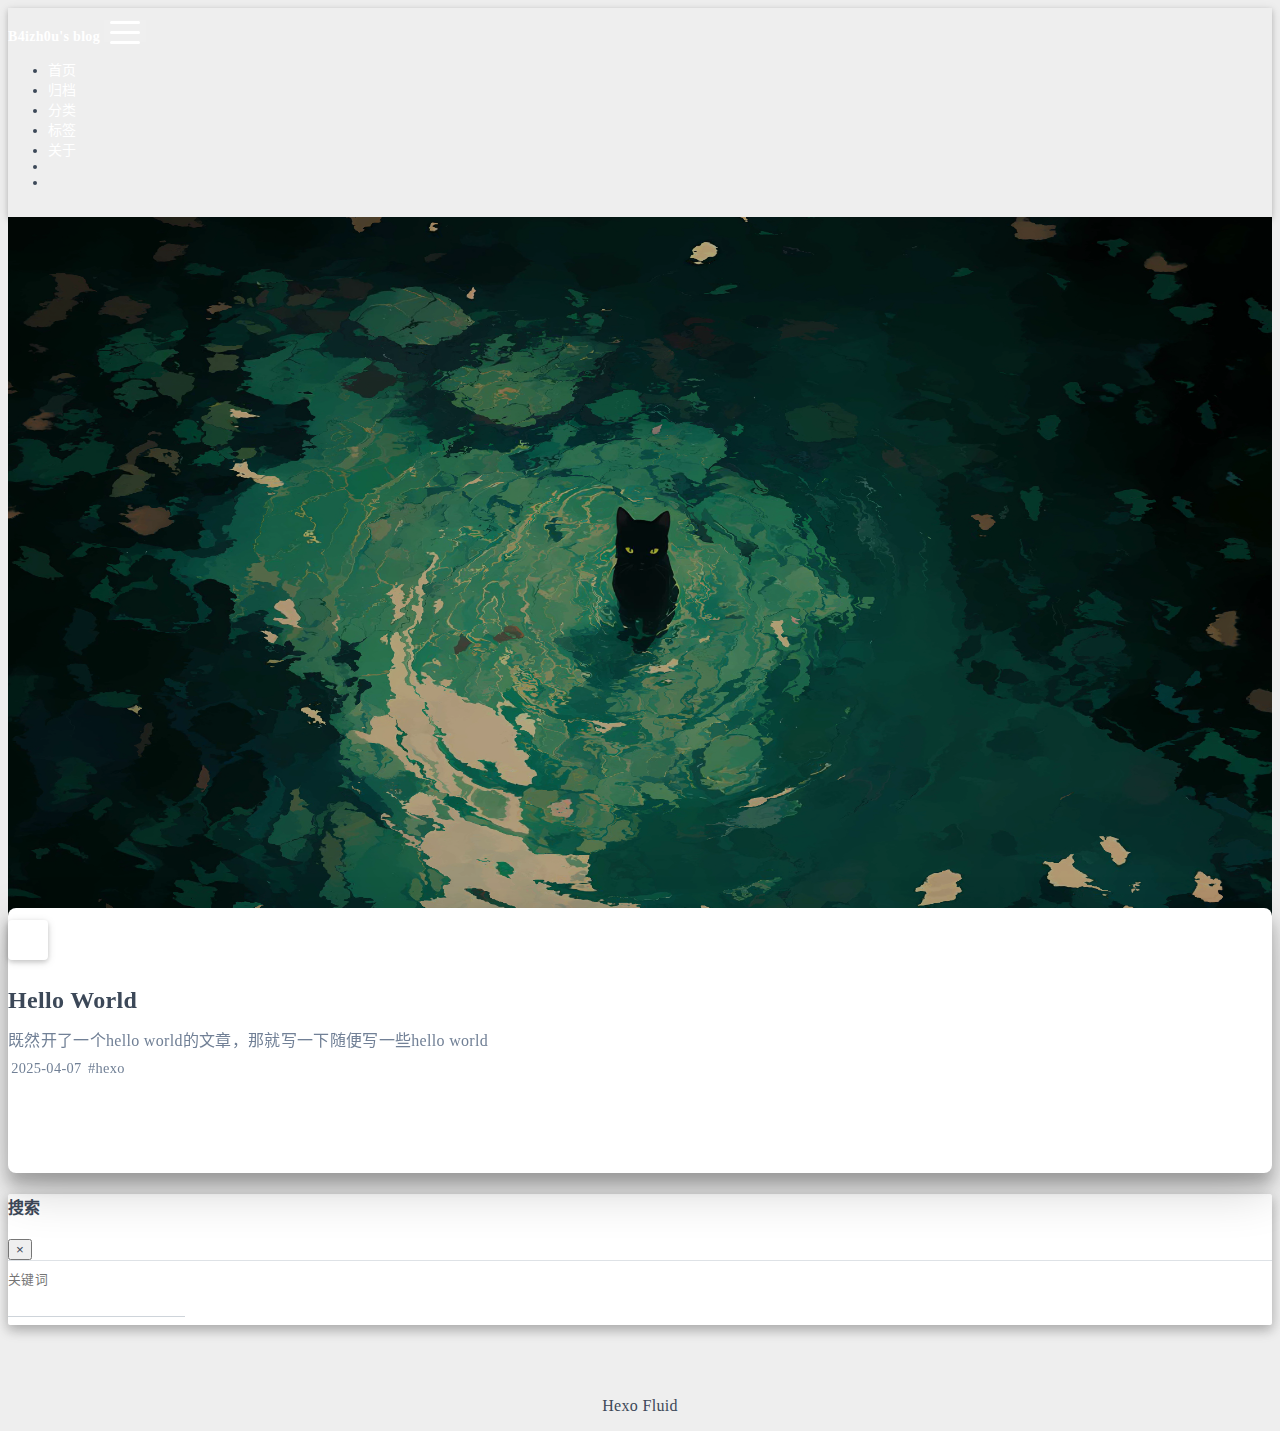
<file: index.html>
<!DOCTYPE html>
<html lang="zh-CN" data-default-color-scheme=auto>



<head>
  <meta charset="UTF-8">

  <link rel="apple-touch-icon" sizes="76x76" href="/img/header.jpg">
  <link rel="icon" href="/img/header.jpg">
  

  <meta name="viewport" content="width=device-width, initial-scale=1.0, maximum-scale=5.0, shrink-to-fit=no">
  <meta http-equiv="x-ua-compatible" content="ie=edge">
  
  <meta name="theme-color" content="#489e72">
  <meta name="author" content="B4iZh0u">
  <meta name="keywords" content="">
  
    <meta property="og:type" content="website">
<meta property="og:title" content="B4izh0u">
<meta property="og:url" content="http://example.com/index.html">
<meta property="og:site_name" content="B4izh0u">
<meta property="og:locale" content="zh_CN">
<meta property="article:author" content="B4iZh0u">
<meta name="twitter:card" content="summary_large_image">
  
  
  
  <title>B4izh0u</title>

  <link  rel="stylesheet" href="https://lib.baomitu.com/twitter-bootstrap/4.6.1/css/bootstrap.min.css" />





<!-- 主题依赖的图标库，不要自行修改 -->
<!-- Do not modify the link that theme dependent icons -->

<link rel="stylesheet" href="//at.alicdn.com/t/c/font_1749284_5i9bdhy70f8.css">



<link rel="stylesheet" href="//at.alicdn.com/t/c/font_1736178_k526ubmyhba.css">


<link  rel="stylesheet" href="/css/main.css" />


  <link id="highlight-css" rel="stylesheet" href="/css/highlight.css" />
  
    <link id="highlight-css-dark" rel="stylesheet" href="/css/highlight-dark.css" />
  




  <script id="fluid-configs">
    var Fluid = window.Fluid || {};
    Fluid.ctx = Object.assign({}, Fluid.ctx)
    var CONFIG = {"hostname":"example.com","root":"/","version":"1.9.8","typing":{"enable":true,"typeSpeed":70,"cursorChar":"_","loop":false,"scope":[]},"anchorjs":{"enable":true,"element":"h1,h2,h3,h4,h5,h6","placement":"left","visible":"hover","icon":""},"progressbar":{"enable":true,"height_px":3,"color":"#29d","options":{"showSpinner":false,"trickleSpeed":100}},"code_language":{"enable":true,"default":"TEXT"},"copy_btn":true,"image_caption":{"enable":true},"image_zoom":{"enable":true,"img_url_replace":["",""]},"toc":{"enable":true,"placement":"right","headingSelector":"h1,h2,h3,h4,h5,h6","collapseDepth":0},"lazyload":{"enable":true,"loading_img":"/img/loading.gif","onlypost":false,"offset_factor":2},"web_analytics":{"enable":false,"follow_dnt":true,"baidu":null,"google":{"measurement_id":null},"tencent":{"sid":null,"cid":null},"leancloud":{"app_id":null,"app_key":null,"server_url":null,"path":"window.location.pathname","ignore_local":false},"umami":{"src":null,"website_id":null,"domains":null,"start_time":"2024-01-01T00:00:00.000Z","token":null,"api_server":null}},"search_path":"/local-search.xml","include_content_in_search":true};

    if (CONFIG.web_analytics.follow_dnt) {
      var dntVal = navigator.doNotTrack || window.doNotTrack || navigator.msDoNotTrack;
      Fluid.ctx.dnt = dntVal && (dntVal.startsWith('1') || dntVal.startsWith('yes') || dntVal.startsWith('on'));
    }
  </script>
  <script  src="/js/utils.js" ></script>
  <script  src="/js/color-schema.js" ></script>
  


  
<meta name="generator" content="Hexo 7.3.0"></head>


<body>
  

  <header>
    

<div class="header-inner" style="height: 100vh;">
  <nav id="navbar" class="navbar fixed-top  navbar-expand-lg navbar-dark scrolling-navbar">
  <div class="container">
    <a class="navbar-brand" href="/">
      <strong>B4izh0u&#39;s blog</strong>
    </a>

    <button id="navbar-toggler-btn" class="navbar-toggler" type="button" data-toggle="collapse"
            data-target="#navbarSupportedContent"
            aria-controls="navbarSupportedContent" aria-expanded="false" aria-label="Toggle navigation">
      <div class="animated-icon"><span></span><span></span><span></span></div>
    </button>

    <!-- Collapsible content -->
    <div class="collapse navbar-collapse" id="navbarSupportedContent">
      <ul class="navbar-nav ml-auto text-center">
        
          
          
          
          
            <li class="nav-item">
              <a class="nav-link" href="/" target="_self">
                <i class="iconfont icon-home-fill"></i>
                <span>首页</span>
              </a>
            </li>
          
        
          
          
          
          
            <li class="nav-item">
              <a class="nav-link" href="/archives/" target="_self">
                <i class="iconfont icon-archive-fill"></i>
                <span>归档</span>
              </a>
            </li>
          
        
          
          
          
          
            <li class="nav-item">
              <a class="nav-link" href="/categories/" target="_self">
                <i class="iconfont icon-category-fill"></i>
                <span>分类</span>
              </a>
            </li>
          
        
          
          
          
          
            <li class="nav-item">
              <a class="nav-link" href="/tags/" target="_self">
                <i class="iconfont icon-tags-fill"></i>
                <span>标签</span>
              </a>
            </li>
          
        
          
          
          
          
            <li class="nav-item">
              <a class="nav-link" href="/about/" target="_self">
                <i class="iconfont icon-user-fill"></i>
                <span>关于</span>
              </a>
            </li>
          
        
        
          <li class="nav-item" id="search-btn">
            <a class="nav-link" target="_self" href="javascript:;" data-toggle="modal" data-target="#modalSearch" aria-label="Search">
              <i class="iconfont icon-search"></i>
            </a>
          </li>
          
        
        
          <li class="nav-item" id="color-toggle-btn">
            <a class="nav-link" target="_self" href="javascript:;" aria-label="Color Toggle">
              <i class="iconfont icon-dark" id="color-toggle-icon"></i>
            </a>
          </li>
        
      </ul>
    </div>
  </div>
</nav>

  

<div id="banner" class="banner" parallax=true
     style="background: url('/img/background.png') no-repeat center center; background-size: cover;">
  <div class="full-bg-img">
    <div class="mask flex-center" style="background-color: rgba(0, 0, 0, 0.3)">
      <div class="banner-text text-center fade-in-up">
        <div class="h2">
          
            <span id="subtitle" data-typed-text="軌跡改變 角度交錯 寂寞城市又再探戈"></span>
          
        </div>

        
      </div>

      
        <div class="scroll-down-bar">
          <i class="iconfont icon-arrowdown"></i>
        </div>
      
    </div>
  </div>
</div>

</div>

  </header>

  <main>
    
      <div class="container nopadding-x-md">
        <div id="board"
          style="margin-top: 0">
          
          <div class="container">
            <div class="row">
              <div class="col-12 col-md-10 m-auto">
                


  <div class="row mx-auto index-card">
    
    
    <article class="col-12 col-md-12 mx-auto index-info">
      <h2 class="index-header">
        
        <a href="/2025/04/07/hello-world/" target="_self">
          Hello World
        </a>
      </h2>

      
      <a class="index-excerpt index-excerpt__noimg" href="/2025/04/07/hello-world/" target="_self">
        <div>
          既然开了一个hello world的文章，那就写一下随便写一些hello world
        </div>
      </a>

      <div class="index-btm post-metas">
        
          <div class="post-meta mr-3">
            <i class="iconfont icon-date"></i>
            <time datetime="2025-04-07 15:04" pubdate>
              2025-04-07
            </time>
          </div>
        
        
        
          <div class="post-meta">
            <i class="iconfont icon-tags"></i>
            
              <a href="/tags/hexo/">#hexo</a>
            
          </div>
        
      </div>
    </article>
  </div>





              </div>
            </div>
          </div>
        </div>
      </div>
    

    
      <a id="scroll-top-button" aria-label="TOP" href="#" role="button">
        <i class="iconfont icon-arrowup" aria-hidden="true"></i>
      </a>
    

    
      <div class="modal fade" id="modalSearch" tabindex="-1" role="dialog" aria-labelledby="ModalLabel"
     aria-hidden="true">
  <div class="modal-dialog modal-dialog-scrollable modal-lg" role="document">
    <div class="modal-content">
      <div class="modal-header text-center">
        <h4 class="modal-title w-100 font-weight-bold">搜索</h4>
        <button type="button" id="local-search-close" class="close" data-dismiss="modal" aria-label="Close">
          <span aria-hidden="true">&times;</span>
        </button>
      </div>
      <div class="modal-body mx-3">
        <div class="md-form mb-5">
          <input type="text" id="local-search-input" class="form-control validate">
          <label data-error="x" data-success="v" for="local-search-input">关键词</label>
        </div>
        <div class="list-group" id="local-search-result"></div>
      </div>
    </div>
  </div>
</div>

    

    
  </main>

  <footer>
    <div class="footer-inner">
  
    <div class="footer-content">
       <a href="https://hexo.io" target="_blank" rel="nofollow noopener"><span>Hexo</span></a> <i class="iconfont icon-love"></i> <a href="https://github.com/fluid-dev/hexo-theme-fluid" target="_blank" rel="nofollow noopener"><span>Fluid</span></a>
    </div>
  
  
  
</div>

  </footer>

  <!-- Scripts -->
  
  <script  src="https://lib.baomitu.com/nprogress/0.2.0/nprogress.min.js" ></script>
  <link  rel="stylesheet" href="https://lib.baomitu.com/nprogress/0.2.0/nprogress.min.css" />

  <script>
    NProgress.configure({"showSpinner":false,"trickleSpeed":100})
    NProgress.start()
    window.addEventListener('load', function() {
      NProgress.done();
    })
  </script>


<script  src="https://lib.baomitu.com/jquery/3.6.4/jquery.min.js" ></script>
<script  src="https://lib.baomitu.com/twitter-bootstrap/4.6.1/js/bootstrap.min.js" ></script>
<script  src="/js/events.js" ></script>
<script  src="/js/plugins.js" ></script>


  <script  src="https://lib.baomitu.com/typed.js/2.0.12/typed.min.js" ></script>
  <script>
    (function (window, document) {
      var typing = Fluid.plugins.typing;
      var subtitle = document.getElementById('subtitle');
      if (!subtitle || !typing) {
        return;
      }
      var text = subtitle.getAttribute('data-typed-text');
      
        typing(text);
      
    })(window, document);
  </script>




  
    <script  src="/js/img-lazyload.js" ></script>
  




  <script  src="/js/local-search.js" ></script>





<!-- 主题的启动项，将它保持在最底部 -->
<!-- the boot of the theme, keep it at the bottom -->
<script  src="/js/boot.js" ></script>


  

  <noscript>
    <div class="noscript-warning">博客在允许 JavaScript 运行的环境下浏览效果更佳</div>
  </noscript>
</body>
</html>
</file>
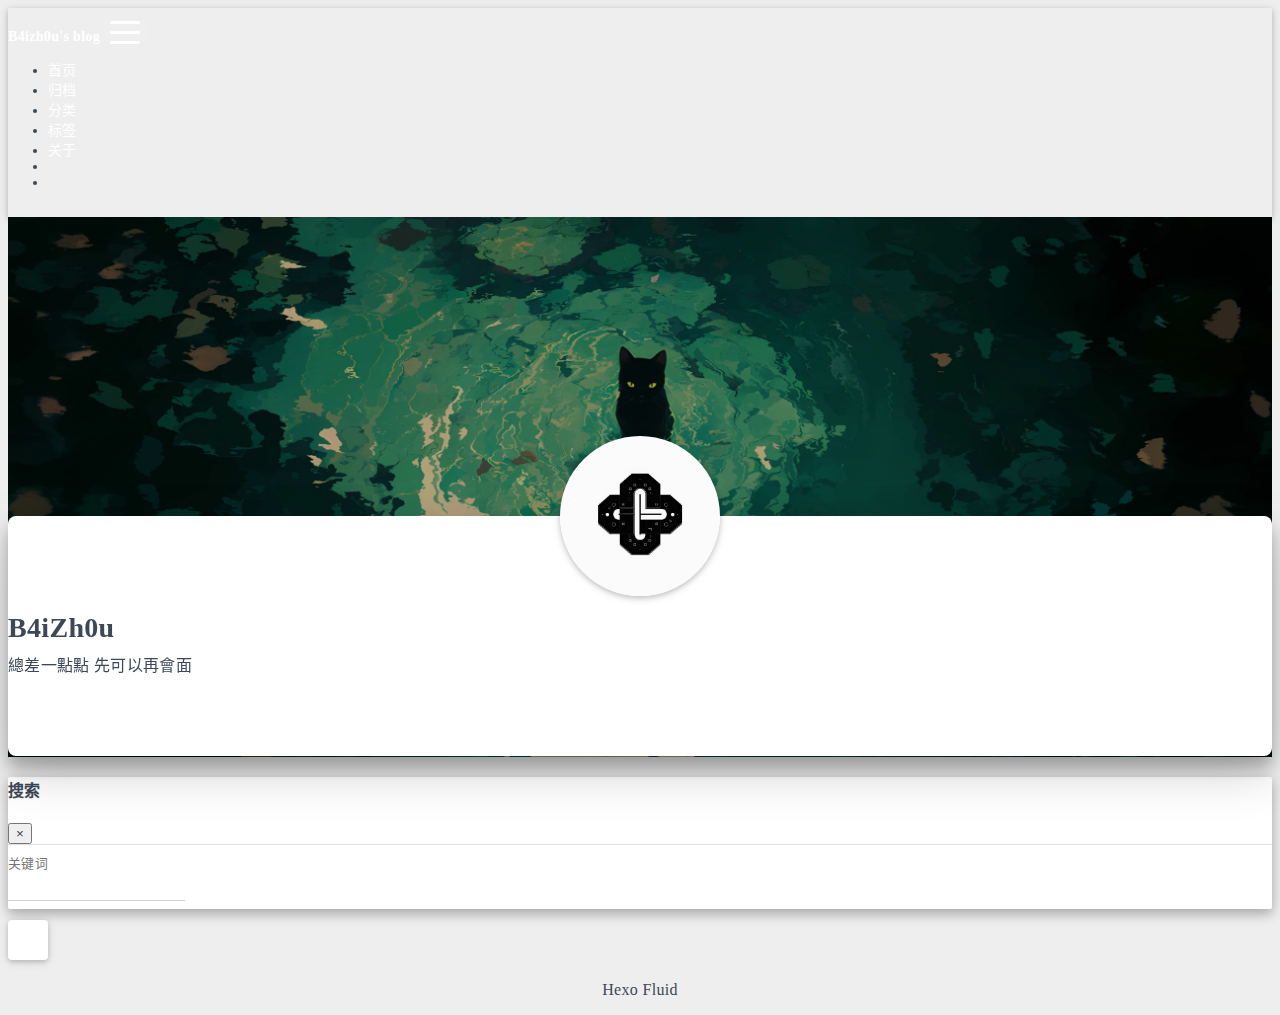
<file: about/index.html>
<!DOCTYPE html>
<html lang="zh-CN" data-default-color-scheme=auto>



<head>
  <meta charset="UTF-8">

  <link rel="apple-touch-icon" sizes="76x76" href="/img/header.jpg">
  <link rel="icon" href="/img/header.jpg">
  

  <meta name="viewport" content="width=device-width, initial-scale=1.0, maximum-scale=5.0, shrink-to-fit=no">
  <meta http-equiv="x-ua-compatible" content="ie=edge">
  
  <meta name="theme-color" content="#489e72">
  <meta name="author" content="John Doe">
  <meta name="keywords" content="">
  
    <meta property="og:type" content="website">
<meta property="og:title" content="关于">
<meta property="og:url" content="http://example.com/about/index.html">
<meta property="og:site_name" content="B4izh0u">
<meta property="og:locale" content="zh_CN">
<meta property="article:published_time" content="2025-04-07T09:03:48.590Z">
<meta property="article:modified_time" content="2025-04-07T09:03:48.590Z">
<meta property="article:author" content="John Doe">
<meta name="twitter:card" content="summary_large_image">
  
  
  
  <title>关于 - B4izh0u</title>

  <link  rel="stylesheet" href="https://lib.baomitu.com/twitter-bootstrap/4.6.1/css/bootstrap.min.css" />



  <link  rel="stylesheet" href="https://lib.baomitu.com/github-markdown-css/4.0.0/github-markdown.min.css" />

  <link  rel="stylesheet" href="https://lib.baomitu.com/hint.css/2.7.0/hint.min.css" />

  <link  rel="stylesheet" href="https://lib.baomitu.com/fancybox/3.5.7/jquery.fancybox.min.css" />



<!-- 主题依赖的图标库，不要自行修改 -->
<!-- Do not modify the link that theme dependent icons -->

<link rel="stylesheet" href="//at.alicdn.com/t/c/font_1749284_5i9bdhy70f8.css">



<link rel="stylesheet" href="//at.alicdn.com/t/c/font_1736178_k526ubmyhba.css">


<link  rel="stylesheet" href="/css/main.css" />


  <link id="highlight-css" rel="stylesheet" href="/css/highlight.css" />
  
    <link id="highlight-css-dark" rel="stylesheet" href="/css/highlight-dark.css" />
  




  <script id="fluid-configs">
    var Fluid = window.Fluid || {};
    Fluid.ctx = Object.assign({}, Fluid.ctx)
    var CONFIG = {"hostname":"example.com","root":"/","version":"1.9.8","typing":{"enable":true,"typeSpeed":70,"cursorChar":"_","loop":false,"scope":[]},"anchorjs":{"enable":true,"element":"h1,h2,h3,h4,h5,h6","placement":"left","visible":"hover","icon":""},"progressbar":{"enable":true,"height_px":3,"color":"#29d","options":{"showSpinner":false,"trickleSpeed":100}},"code_language":{"enable":true,"default":"TEXT"},"copy_btn":true,"image_caption":{"enable":true},"image_zoom":{"enable":true,"img_url_replace":["",""]},"toc":{"enable":true,"placement":"right","headingSelector":"h1,h2,h3,h4,h5,h6","collapseDepth":0},"lazyload":{"enable":true,"loading_img":"/img/loading.gif","onlypost":false,"offset_factor":2},"web_analytics":{"enable":false,"follow_dnt":true,"baidu":null,"google":{"measurement_id":null},"tencent":{"sid":null,"cid":null},"leancloud":{"app_id":null,"app_key":null,"server_url":null,"path":"window.location.pathname","ignore_local":false},"umami":{"src":null,"website_id":null,"domains":null,"start_time":"2024-01-01T00:00:00.000Z","token":null,"api_server":null}},"search_path":"/local-search.xml","include_content_in_search":true};

    if (CONFIG.web_analytics.follow_dnt) {
      var dntVal = navigator.doNotTrack || window.doNotTrack || navigator.msDoNotTrack;
      Fluid.ctx.dnt = dntVal && (dntVal.startsWith('1') || dntVal.startsWith('yes') || dntVal.startsWith('on'));
    }
  </script>
  <script  src="/js/utils.js" ></script>
  <script  src="/js/color-schema.js" ></script>
  


  
<meta name="generator" content="Hexo 7.3.0"></head>


<body>
  

  <header>
    

<div class="header-inner" style="height: 60vh;">
  <nav id="navbar" class="navbar fixed-top  navbar-expand-lg navbar-dark scrolling-navbar">
  <div class="container">
    <a class="navbar-brand" href="/">
      <strong>B4izh0u&#39;s blog</strong>
    </a>

    <button id="navbar-toggler-btn" class="navbar-toggler" type="button" data-toggle="collapse"
            data-target="#navbarSupportedContent"
            aria-controls="navbarSupportedContent" aria-expanded="false" aria-label="Toggle navigation">
      <div class="animated-icon"><span></span><span></span><span></span></div>
    </button>

    <!-- Collapsible content -->
    <div class="collapse navbar-collapse" id="navbarSupportedContent">
      <ul class="navbar-nav ml-auto text-center">
        
          
          
          
          
            <li class="nav-item">
              <a class="nav-link" href="/" target="_self">
                <i class="iconfont icon-home-fill"></i>
                <span>首页</span>
              </a>
            </li>
          
        
          
          
          
          
            <li class="nav-item">
              <a class="nav-link" href="/archives/" target="_self">
                <i class="iconfont icon-archive-fill"></i>
                <span>归档</span>
              </a>
            </li>
          
        
          
          
          
          
            <li class="nav-item">
              <a class="nav-link" href="/categories/" target="_self">
                <i class="iconfont icon-category-fill"></i>
                <span>分类</span>
              </a>
            </li>
          
        
          
          
          
          
            <li class="nav-item">
              <a class="nav-link" href="/tags/" target="_self">
                <i class="iconfont icon-tags-fill"></i>
                <span>标签</span>
              </a>
            </li>
          
        
          
          
          
          
            <li class="nav-item">
              <a class="nav-link" href="/about/" target="_self">
                <i class="iconfont icon-user-fill"></i>
                <span>关于</span>
              </a>
            </li>
          
        
        
          <li class="nav-item" id="search-btn">
            <a class="nav-link" target="_self" href="javascript:;" data-toggle="modal" data-target="#modalSearch" aria-label="Search">
              <i class="iconfont icon-search"></i>
            </a>
          </li>
          
        
        
          <li class="nav-item" id="color-toggle-btn">
            <a class="nav-link" target="_self" href="javascript:;" aria-label="Color Toggle">
              <i class="iconfont icon-dark" id="color-toggle-icon"></i>
            </a>
          </li>
        
      </ul>
    </div>
  </div>
</nav>

  

<div id="banner" class="banner" parallax=true
     style="background: url('/img/background.png') no-repeat center center; background-size: cover;">
  <div class="full-bg-img">
    <div class="mask flex-center" style="background-color: rgba(0, 0, 0, 0.3)">
      <div class="banner-text text-center fade-in-up">
        <div class="h2">
          
            <span id="subtitle" data-typed-text="关于"></span>
          
        </div>

        
      </div>

      
    </div>
  </div>
</div>

</div>

  </header>

  <main>
    
      <div class="container nopadding-x-md">
        <div id="board"
          >
          
            <div class="about-avatar">
              <img src="/img/header.jpg" srcset="/img/loading.gif" lazyload class="img-fluid" alt="avatar">
            </div>
          
          <div class="container">
            <div class="row">
              <div class="col-12 col-md-10 m-auto">
                

<div class="text-center">
  <div class="about-info">
    <div class="about-name">B4iZh0u</div>
    <div class="about-intro">總差一點點 先可以再會面</div>
    <div class="about-icons">
      
        
        
        
        <a href=https://github.com class="
           hint--bottom hint--rounded"
           aria-label="GitHub"
           target="_blank"
        >
          <i class="iconfont icon-github-fill" aria-hidden="true"></i>
          
        </a>
      
    </div>
  </div>
</div>

<article class="about-content page-content mt-5">
  <div class="markdown-body">
    
  </div>

  
</article>





  



  



  



  



  





              </div>
            </div>
          </div>
        </div>
      </div>
    

    
      <a id="scroll-top-button" aria-label="TOP" href="#" role="button">
        <i class="iconfont icon-arrowup" aria-hidden="true"></i>
      </a>
    

    
      <div class="modal fade" id="modalSearch" tabindex="-1" role="dialog" aria-labelledby="ModalLabel"
     aria-hidden="true">
  <div class="modal-dialog modal-dialog-scrollable modal-lg" role="document">
    <div class="modal-content">
      <div class="modal-header text-center">
        <h4 class="modal-title w-100 font-weight-bold">搜索</h4>
        <button type="button" id="local-search-close" class="close" data-dismiss="modal" aria-label="Close">
          <span aria-hidden="true">&times;</span>
        </button>
      </div>
      <div class="modal-body mx-3">
        <div class="md-form mb-5">
          <input type="text" id="local-search-input" class="form-control validate">
          <label data-error="x" data-success="v" for="local-search-input">关键词</label>
        </div>
        <div class="list-group" id="local-search-result"></div>
      </div>
    </div>
  </div>
</div>

    

    
  </main>

  <footer>
    <div class="footer-inner">
  
    <div class="footer-content">
       <a href="https://hexo.io" target="_blank" rel="nofollow noopener"><span>Hexo</span></a> <i class="iconfont icon-love"></i> <a href="https://github.com/fluid-dev/hexo-theme-fluid" target="_blank" rel="nofollow noopener"><span>Fluid</span></a>
    </div>
  
  
  
</div>

  </footer>

  <!-- Scripts -->
  
  <script  src="https://lib.baomitu.com/nprogress/0.2.0/nprogress.min.js" ></script>
  <link  rel="stylesheet" href="https://lib.baomitu.com/nprogress/0.2.0/nprogress.min.css" />

  <script>
    NProgress.configure({"showSpinner":false,"trickleSpeed":100})
    NProgress.start()
    window.addEventListener('load', function() {
      NProgress.done();
    })
  </script>


<script  src="https://lib.baomitu.com/jquery/3.6.4/jquery.min.js" ></script>
<script  src="https://lib.baomitu.com/twitter-bootstrap/4.6.1/js/bootstrap.min.js" ></script>
<script  src="/js/events.js" ></script>
<script  src="/js/plugins.js" ></script>


  <script  src="https://lib.baomitu.com/typed.js/2.0.12/typed.min.js" ></script>
  <script>
    (function (window, document) {
      var typing = Fluid.plugins.typing;
      var subtitle = document.getElementById('subtitle');
      if (!subtitle || !typing) {
        return;
      }
      var text = subtitle.getAttribute('data-typed-text');
      
        typing(text);
      
    })(window, document);
  </script>




  
    <script  src="/js/img-lazyload.js" ></script>
  




  <script src=https://lib.baomitu.com/clipboard.js/2.0.11/clipboard.min.js></script>

  <script>Fluid.plugins.codeWidget();</script>


  
<script>
  Fluid.utils.createScript('https://lib.baomitu.com/anchor-js/5.0.0/anchor.min.js', function() {
    window.anchors.options = {
      placement: CONFIG.anchorjs.placement,
      visible  : CONFIG.anchorjs.visible
    };
    if (CONFIG.anchorjs.icon) {
      window.anchors.options.icon = CONFIG.anchorjs.icon;
    }
    var el = (CONFIG.anchorjs.element || 'h1,h2,h3,h4,h5,h6').split(',');
    var res = [];
    for (var item of el) {
      res.push('.markdown-body > ' + item.trim());
    }
    if (CONFIG.anchorjs.placement === 'left') {
      window.anchors.options.class = 'anchorjs-link-left';
    }
    window.anchors.add(res.join(', '));

    Fluid.events.registerRefreshCallback(function() {
      if ('anchors' in window) {
        anchors.removeAll();
        var el = (CONFIG.anchorjs.element || 'h1,h2,h3,h4,h5,h6').split(',');
        var res = [];
        for (var item of el) {
          res.push('.markdown-body > ' + item.trim());
        }
        if (CONFIG.anchorjs.placement === 'left') {
          anchors.options.class = 'anchorjs-link-left';
        }
        anchors.add(res.join(', '));
      }
    });
  });
</script>


  
<script>
  Fluid.utils.createScript('https://lib.baomitu.com/fancybox/3.5.7/jquery.fancybox.min.js', function() {
    Fluid.plugins.fancyBox();
  });
</script>


  <script>Fluid.plugins.imageCaption();</script>

  <script  src="/js/local-search.js" ></script>





<!-- 主题的启动项，将它保持在最底部 -->
<!-- the boot of the theme, keep it at the bottom -->
<script  src="/js/boot.js" ></script>


  

  <noscript>
    <div class="noscript-warning">博客在允许 JavaScript 运行的环境下浏览效果更佳</div>
  </noscript>
</body>
</html>
</file>
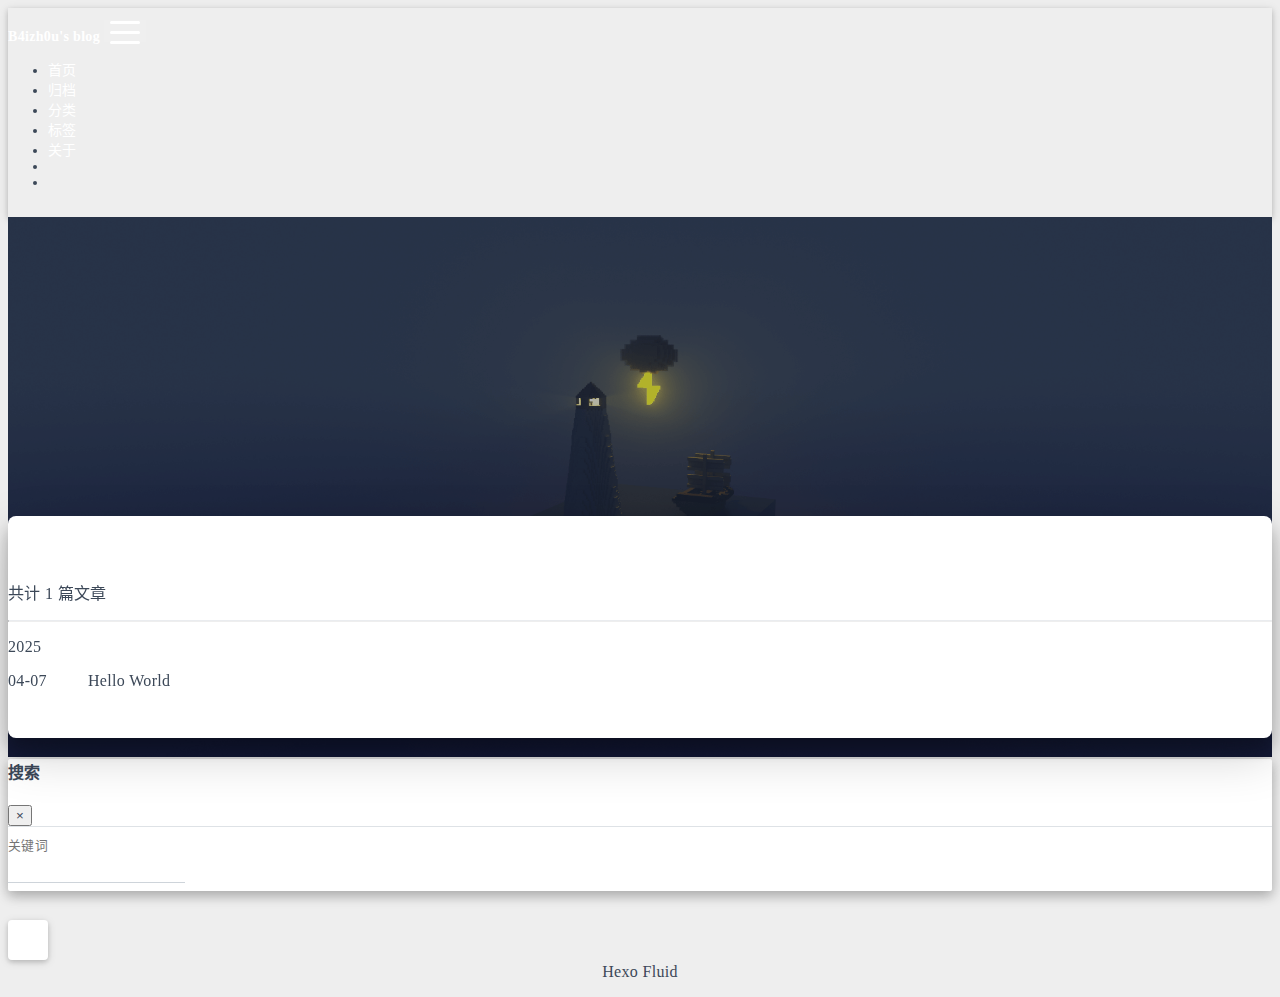
<file: archives/index.html>
<!DOCTYPE html>
<html lang="zh-CN" data-default-color-scheme=auto>



<head>
  <meta charset="UTF-8">

  <link rel="apple-touch-icon" sizes="76x76" href="/img/header.jpg">
  <link rel="icon" href="/img/header.jpg">
  

  <meta name="viewport" content="width=device-width, initial-scale=1.0, maximum-scale=5.0, shrink-to-fit=no">
  <meta http-equiv="x-ua-compatible" content="ie=edge">
  
  <meta name="theme-color" content="#489e72">
  <meta name="author" content="B4iZh0u">
  <meta name="keywords" content="">
  
    <meta property="og:type" content="website">
<meta property="og:title" content="归档">
<meta property="og:url" content="http://example.com/archives/index.html">
<meta property="og:site_name" content="B4izh0u">
<meta property="og:locale" content="zh_CN">
<meta property="article:author" content="B4iZh0u">
<meta name="twitter:card" content="summary_large_image">
  
  
  
  <title>归档 - B4izh0u</title>

  <link  rel="stylesheet" href="https://lib.baomitu.com/twitter-bootstrap/4.6.1/css/bootstrap.min.css" />





<!-- 主题依赖的图标库，不要自行修改 -->
<!-- Do not modify the link that theme dependent icons -->

<link rel="stylesheet" href="//at.alicdn.com/t/c/font_1749284_5i9bdhy70f8.css">



<link rel="stylesheet" href="//at.alicdn.com/t/c/font_1736178_k526ubmyhba.css">


<link  rel="stylesheet" href="/css/main.css" />


  <link id="highlight-css" rel="stylesheet" href="/css/highlight.css" />
  
    <link id="highlight-css-dark" rel="stylesheet" href="/css/highlight-dark.css" />
  




  <script id="fluid-configs">
    var Fluid = window.Fluid || {};
    Fluid.ctx = Object.assign({}, Fluid.ctx)
    var CONFIG = {"hostname":"example.com","root":"/","version":"1.9.8","typing":{"enable":true,"typeSpeed":70,"cursorChar":"_","loop":false,"scope":[]},"anchorjs":{"enable":true,"element":"h1,h2,h3,h4,h5,h6","placement":"left","visible":"hover","icon":""},"progressbar":{"enable":true,"height_px":3,"color":"#29d","options":{"showSpinner":false,"trickleSpeed":100}},"code_language":{"enable":true,"default":"TEXT"},"copy_btn":true,"image_caption":{"enable":true},"image_zoom":{"enable":true,"img_url_replace":["",""]},"toc":{"enable":true,"placement":"right","headingSelector":"h1,h2,h3,h4,h5,h6","collapseDepth":0},"lazyload":{"enable":true,"loading_img":"/img/loading.gif","onlypost":false,"offset_factor":2},"web_analytics":{"enable":false,"follow_dnt":true,"baidu":null,"google":{"measurement_id":null},"tencent":{"sid":null,"cid":null},"leancloud":{"app_id":null,"app_key":null,"server_url":null,"path":"window.location.pathname","ignore_local":false},"umami":{"src":null,"website_id":null,"domains":null,"start_time":"2024-01-01T00:00:00.000Z","token":null,"api_server":null}},"search_path":"/local-search.xml","include_content_in_search":true};

    if (CONFIG.web_analytics.follow_dnt) {
      var dntVal = navigator.doNotTrack || window.doNotTrack || navigator.msDoNotTrack;
      Fluid.ctx.dnt = dntVal && (dntVal.startsWith('1') || dntVal.startsWith('yes') || dntVal.startsWith('on'));
    }
  </script>
  <script  src="/js/utils.js" ></script>
  <script  src="/js/color-schema.js" ></script>
  


  
<meta name="generator" content="Hexo 7.3.0"></head>


<body>
  

  <header>
    

<div class="header-inner" style="height: 60vh;">
  <nav id="navbar" class="navbar fixed-top  navbar-expand-lg navbar-dark scrolling-navbar">
  <div class="container">
    <a class="navbar-brand" href="/">
      <strong>B4izh0u&#39;s blog</strong>
    </a>

    <button id="navbar-toggler-btn" class="navbar-toggler" type="button" data-toggle="collapse"
            data-target="#navbarSupportedContent"
            aria-controls="navbarSupportedContent" aria-expanded="false" aria-label="Toggle navigation">
      <div class="animated-icon"><span></span><span></span><span></span></div>
    </button>

    <!-- Collapsible content -->
    <div class="collapse navbar-collapse" id="navbarSupportedContent">
      <ul class="navbar-nav ml-auto text-center">
        
          
          
          
          
            <li class="nav-item">
              <a class="nav-link" href="/" target="_self">
                <i class="iconfont icon-home-fill"></i>
                <span>首页</span>
              </a>
            </li>
          
        
          
          
          
          
            <li class="nav-item">
              <a class="nav-link" href="/archives/" target="_self">
                <i class="iconfont icon-archive-fill"></i>
                <span>归档</span>
              </a>
            </li>
          
        
          
          
          
          
            <li class="nav-item">
              <a class="nav-link" href="/categories/" target="_self">
                <i class="iconfont icon-category-fill"></i>
                <span>分类</span>
              </a>
            </li>
          
        
          
          
          
          
            <li class="nav-item">
              <a class="nav-link" href="/tags/" target="_self">
                <i class="iconfont icon-tags-fill"></i>
                <span>标签</span>
              </a>
            </li>
          
        
          
          
          
          
            <li class="nav-item">
              <a class="nav-link" href="/about/" target="_self">
                <i class="iconfont icon-user-fill"></i>
                <span>关于</span>
              </a>
            </li>
          
        
        
          <li class="nav-item" id="search-btn">
            <a class="nav-link" target="_self" href="javascript:;" data-toggle="modal" data-target="#modalSearch" aria-label="Search">
              <i class="iconfont icon-search"></i>
            </a>
          </li>
          
        
        
          <li class="nav-item" id="color-toggle-btn">
            <a class="nav-link" target="_self" href="javascript:;" aria-label="Color Toggle">
              <i class="iconfont icon-dark" id="color-toggle-icon"></i>
            </a>
          </li>
        
      </ul>
    </div>
  </div>
</nav>

  

<div id="banner" class="banner" parallax=true
     style="background: url('/img/default.png') no-repeat center center; background-size: cover;">
  <div class="full-bg-img">
    <div class="mask flex-center" style="background-color: rgba(0, 0, 0, 0.3)">
      <div class="banner-text text-center fade-in-up">
        <div class="h2">
          
            <span id="subtitle" data-typed-text="归档"></span>
          
        </div>

        
      </div>

      
    </div>
  </div>
</div>

</div>

  </header>

  <main>
    
      <div class="container nopadding-x-md">
        <div id="board"
          >
          
          <div class="container">
            <div class="row">
              <div class="col-12 col-md-10 m-auto">
                

<div class="list-group">
  <p class="h4">共计 1 篇文章</p>
  <hr>
  
  
    
      
      <p class="h5">2025</p>
    
    <a href="/2025/04/07/hello-world/" class="list-group-item list-group-item-action">
      <time>04-07</time>
      <div class="list-group-item-title">Hello World</div>
    </a>
  
</div>





              </div>
            </div>
          </div>
        </div>
      </div>
    

    
      <a id="scroll-top-button" aria-label="TOP" href="#" role="button">
        <i class="iconfont icon-arrowup" aria-hidden="true"></i>
      </a>
    

    
      <div class="modal fade" id="modalSearch" tabindex="-1" role="dialog" aria-labelledby="ModalLabel"
     aria-hidden="true">
  <div class="modal-dialog modal-dialog-scrollable modal-lg" role="document">
    <div class="modal-content">
      <div class="modal-header text-center">
        <h4 class="modal-title w-100 font-weight-bold">搜索</h4>
        <button type="button" id="local-search-close" class="close" data-dismiss="modal" aria-label="Close">
          <span aria-hidden="true">&times;</span>
        </button>
      </div>
      <div class="modal-body mx-3">
        <div class="md-form mb-5">
          <input type="text" id="local-search-input" class="form-control validate">
          <label data-error="x" data-success="v" for="local-search-input">关键词</label>
        </div>
        <div class="list-group" id="local-search-result"></div>
      </div>
    </div>
  </div>
</div>

    

    
  </main>

  <footer>
    <div class="footer-inner">
  
    <div class="footer-content">
       <a href="https://hexo.io" target="_blank" rel="nofollow noopener"><span>Hexo</span></a> <i class="iconfont icon-love"></i> <a href="https://github.com/fluid-dev/hexo-theme-fluid" target="_blank" rel="nofollow noopener"><span>Fluid</span></a>
    </div>
  
  
  
</div>

  </footer>

  <!-- Scripts -->
  
  <script  src="https://lib.baomitu.com/nprogress/0.2.0/nprogress.min.js" ></script>
  <link  rel="stylesheet" href="https://lib.baomitu.com/nprogress/0.2.0/nprogress.min.css" />

  <script>
    NProgress.configure({"showSpinner":false,"trickleSpeed":100})
    NProgress.start()
    window.addEventListener('load', function() {
      NProgress.done();
    })
  </script>


<script  src="https://lib.baomitu.com/jquery/3.6.4/jquery.min.js" ></script>
<script  src="https://lib.baomitu.com/twitter-bootstrap/4.6.1/js/bootstrap.min.js" ></script>
<script  src="/js/events.js" ></script>
<script  src="/js/plugins.js" ></script>


  <script  src="https://lib.baomitu.com/typed.js/2.0.12/typed.min.js" ></script>
  <script>
    (function (window, document) {
      var typing = Fluid.plugins.typing;
      var subtitle = document.getElementById('subtitle');
      if (!subtitle || !typing) {
        return;
      }
      var text = subtitle.getAttribute('data-typed-text');
      
        typing(text);
      
    })(window, document);
  </script>




  
    <script  src="/js/img-lazyload.js" ></script>
  




  <script  src="/js/local-search.js" ></script>





<!-- 主题的启动项，将它保持在最底部 -->
<!-- the boot of the theme, keep it at the bottom -->
<script  src="/js/boot.js" ></script>


  

  <noscript>
    <div class="noscript-warning">博客在允许 JavaScript 运行的环境下浏览效果更佳</div>
  </noscript>
</body>
</html>
</file>
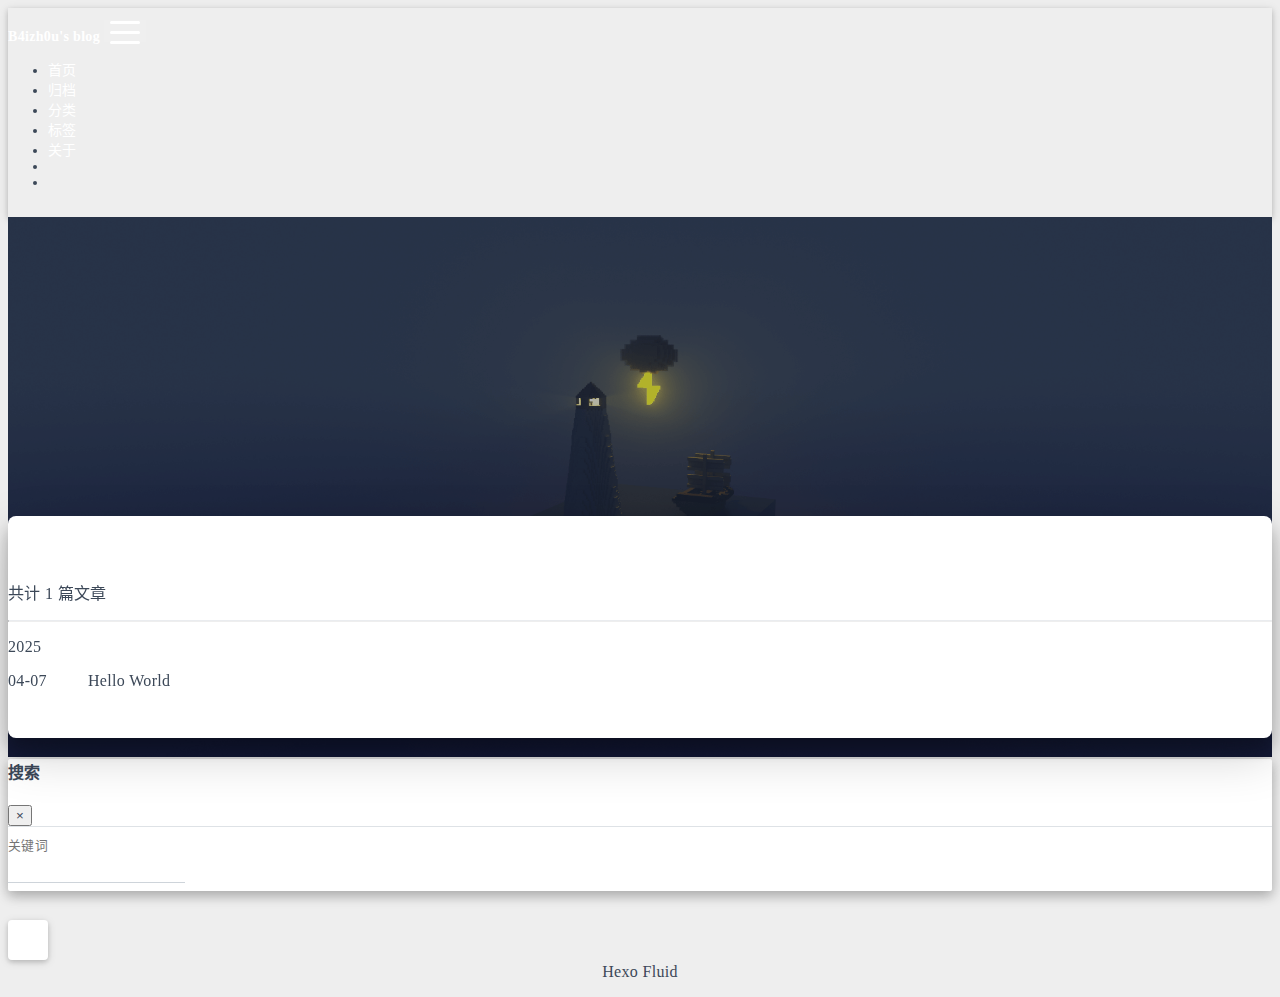
<file: archives/2025/index.html>
<!DOCTYPE html>
<html lang="zh-CN" data-default-color-scheme=auto>



<head>
  <meta charset="UTF-8">

  <link rel="apple-touch-icon" sizes="76x76" href="/img/header.jpg">
  <link rel="icon" href="/img/header.jpg">
  

  <meta name="viewport" content="width=device-width, initial-scale=1.0, maximum-scale=5.0, shrink-to-fit=no">
  <meta http-equiv="x-ua-compatible" content="ie=edge">
  
  <meta name="theme-color" content="#489e72">
  <meta name="author" content="B4iZh0u">
  <meta name="keywords" content="">
  
    <meta property="og:type" content="website">
<meta property="og:title" content="归档">
<meta property="og:url" content="http://example.com/archives/2025/index.html">
<meta property="og:site_name" content="B4izh0u">
<meta property="og:locale" content="zh_CN">
<meta property="article:author" content="B4iZh0u">
<meta name="twitter:card" content="summary_large_image">
  
  
  
  <title>归档 - B4izh0u</title>

  <link  rel="stylesheet" href="https://lib.baomitu.com/twitter-bootstrap/4.6.1/css/bootstrap.min.css" />





<!-- 主题依赖的图标库，不要自行修改 -->
<!-- Do not modify the link that theme dependent icons -->

<link rel="stylesheet" href="//at.alicdn.com/t/c/font_1749284_5i9bdhy70f8.css">



<link rel="stylesheet" href="//at.alicdn.com/t/c/font_1736178_k526ubmyhba.css">


<link  rel="stylesheet" href="/css/main.css" />


  <link id="highlight-css" rel="stylesheet" href="/css/highlight.css" />
  
    <link id="highlight-css-dark" rel="stylesheet" href="/css/highlight-dark.css" />
  




  <script id="fluid-configs">
    var Fluid = window.Fluid || {};
    Fluid.ctx = Object.assign({}, Fluid.ctx)
    var CONFIG = {"hostname":"example.com","root":"/","version":"1.9.8","typing":{"enable":true,"typeSpeed":70,"cursorChar":"_","loop":false,"scope":[]},"anchorjs":{"enable":true,"element":"h1,h2,h3,h4,h5,h6","placement":"left","visible":"hover","icon":""},"progressbar":{"enable":true,"height_px":3,"color":"#29d","options":{"showSpinner":false,"trickleSpeed":100}},"code_language":{"enable":true,"default":"TEXT"},"copy_btn":true,"image_caption":{"enable":true},"image_zoom":{"enable":true,"img_url_replace":["",""]},"toc":{"enable":true,"placement":"right","headingSelector":"h1,h2,h3,h4,h5,h6","collapseDepth":0},"lazyload":{"enable":true,"loading_img":"/img/loading.gif","onlypost":false,"offset_factor":2},"web_analytics":{"enable":false,"follow_dnt":true,"baidu":null,"google":{"measurement_id":null},"tencent":{"sid":null,"cid":null},"leancloud":{"app_id":null,"app_key":null,"server_url":null,"path":"window.location.pathname","ignore_local":false},"umami":{"src":null,"website_id":null,"domains":null,"start_time":"2024-01-01T00:00:00.000Z","token":null,"api_server":null}},"search_path":"/local-search.xml","include_content_in_search":true};

    if (CONFIG.web_analytics.follow_dnt) {
      var dntVal = navigator.doNotTrack || window.doNotTrack || navigator.msDoNotTrack;
      Fluid.ctx.dnt = dntVal && (dntVal.startsWith('1') || dntVal.startsWith('yes') || dntVal.startsWith('on'));
    }
  </script>
  <script  src="/js/utils.js" ></script>
  <script  src="/js/color-schema.js" ></script>
  


  
<meta name="generator" content="Hexo 7.3.0"></head>


<body>
  

  <header>
    

<div class="header-inner" style="height: 60vh;">
  <nav id="navbar" class="navbar fixed-top  navbar-expand-lg navbar-dark scrolling-navbar">
  <div class="container">
    <a class="navbar-brand" href="/">
      <strong>B4izh0u&#39;s blog</strong>
    </a>

    <button id="navbar-toggler-btn" class="navbar-toggler" type="button" data-toggle="collapse"
            data-target="#navbarSupportedContent"
            aria-controls="navbarSupportedContent" aria-expanded="false" aria-label="Toggle navigation">
      <div class="animated-icon"><span></span><span></span><span></span></div>
    </button>

    <!-- Collapsible content -->
    <div class="collapse navbar-collapse" id="navbarSupportedContent">
      <ul class="navbar-nav ml-auto text-center">
        
          
          
          
          
            <li class="nav-item">
              <a class="nav-link" href="/" target="_self">
                <i class="iconfont icon-home-fill"></i>
                <span>首页</span>
              </a>
            </li>
          
        
          
          
          
          
            <li class="nav-item">
              <a class="nav-link" href="/archives/" target="_self">
                <i class="iconfont icon-archive-fill"></i>
                <span>归档</span>
              </a>
            </li>
          
        
          
          
          
          
            <li class="nav-item">
              <a class="nav-link" href="/categories/" target="_self">
                <i class="iconfont icon-category-fill"></i>
                <span>分类</span>
              </a>
            </li>
          
        
          
          
          
          
            <li class="nav-item">
              <a class="nav-link" href="/tags/" target="_self">
                <i class="iconfont icon-tags-fill"></i>
                <span>标签</span>
              </a>
            </li>
          
        
          
          
          
          
            <li class="nav-item">
              <a class="nav-link" href="/about/" target="_self">
                <i class="iconfont icon-user-fill"></i>
                <span>关于</span>
              </a>
            </li>
          
        
        
          <li class="nav-item" id="search-btn">
            <a class="nav-link" target="_self" href="javascript:;" data-toggle="modal" data-target="#modalSearch" aria-label="Search">
              <i class="iconfont icon-search"></i>
            </a>
          </li>
          
        
        
          <li class="nav-item" id="color-toggle-btn">
            <a class="nav-link" target="_self" href="javascript:;" aria-label="Color Toggle">
              <i class="iconfont icon-dark" id="color-toggle-icon"></i>
            </a>
          </li>
        
      </ul>
    </div>
  </div>
</nav>

  

<div id="banner" class="banner" parallax=true
     style="background: url('/img/default.png') no-repeat center center; background-size: cover;">
  <div class="full-bg-img">
    <div class="mask flex-center" style="background-color: rgba(0, 0, 0, 0.3)">
      <div class="banner-text text-center fade-in-up">
        <div class="h2">
          
            <span id="subtitle" data-typed-text="归档"></span>
          
        </div>

        
      </div>

      
    </div>
  </div>
</div>

</div>

  </header>

  <main>
    
      <div class="container nopadding-x-md">
        <div id="board"
          >
          
          <div class="container">
            <div class="row">
              <div class="col-12 col-md-10 m-auto">
                

<div class="list-group">
  <p class="h4">共计 1 篇文章</p>
  <hr>
  
  
    
      
      <p class="h5">2025</p>
    
    <a href="/2025/04/07/hello-world/" class="list-group-item list-group-item-action">
      <time>04-07</time>
      <div class="list-group-item-title">Hello World</div>
    </a>
  
</div>





              </div>
            </div>
          </div>
        </div>
      </div>
    

    
      <a id="scroll-top-button" aria-label="TOP" href="#" role="button">
        <i class="iconfont icon-arrowup" aria-hidden="true"></i>
      </a>
    

    
      <div class="modal fade" id="modalSearch" tabindex="-1" role="dialog" aria-labelledby="ModalLabel"
     aria-hidden="true">
  <div class="modal-dialog modal-dialog-scrollable modal-lg" role="document">
    <div class="modal-content">
      <div class="modal-header text-center">
        <h4 class="modal-title w-100 font-weight-bold">搜索</h4>
        <button type="button" id="local-search-close" class="close" data-dismiss="modal" aria-label="Close">
          <span aria-hidden="true">&times;</span>
        </button>
      </div>
      <div class="modal-body mx-3">
        <div class="md-form mb-5">
          <input type="text" id="local-search-input" class="form-control validate">
          <label data-error="x" data-success="v" for="local-search-input">关键词</label>
        </div>
        <div class="list-group" id="local-search-result"></div>
      </div>
    </div>
  </div>
</div>

    

    
  </main>

  <footer>
    <div class="footer-inner">
  
    <div class="footer-content">
       <a href="https://hexo.io" target="_blank" rel="nofollow noopener"><span>Hexo</span></a> <i class="iconfont icon-love"></i> <a href="https://github.com/fluid-dev/hexo-theme-fluid" target="_blank" rel="nofollow noopener"><span>Fluid</span></a>
    </div>
  
  
  
</div>

  </footer>

  <!-- Scripts -->
  
  <script  src="https://lib.baomitu.com/nprogress/0.2.0/nprogress.min.js" ></script>
  <link  rel="stylesheet" href="https://lib.baomitu.com/nprogress/0.2.0/nprogress.min.css" />

  <script>
    NProgress.configure({"showSpinner":false,"trickleSpeed":100})
    NProgress.start()
    window.addEventListener('load', function() {
      NProgress.done();
    })
  </script>


<script  src="https://lib.baomitu.com/jquery/3.6.4/jquery.min.js" ></script>
<script  src="https://lib.baomitu.com/twitter-bootstrap/4.6.1/js/bootstrap.min.js" ></script>
<script  src="/js/events.js" ></script>
<script  src="/js/plugins.js" ></script>


  <script  src="https://lib.baomitu.com/typed.js/2.0.12/typed.min.js" ></script>
  <script>
    (function (window, document) {
      var typing = Fluid.plugins.typing;
      var subtitle = document.getElementById('subtitle');
      if (!subtitle || !typing) {
        return;
      }
      var text = subtitle.getAttribute('data-typed-text');
      
        typing(text);
      
    })(window, document);
  </script>




  
    <script  src="/js/img-lazyload.js" ></script>
  




  <script  src="/js/local-search.js" ></script>





<!-- 主题的启动项，将它保持在最底部 -->
<!-- the boot of the theme, keep it at the bottom -->
<script  src="/js/boot.js" ></script>


  

  <noscript>
    <div class="noscript-warning">博客在允许 JavaScript 运行的环境下浏览效果更佳</div>
  </noscript>
</body>
</html>
</file>
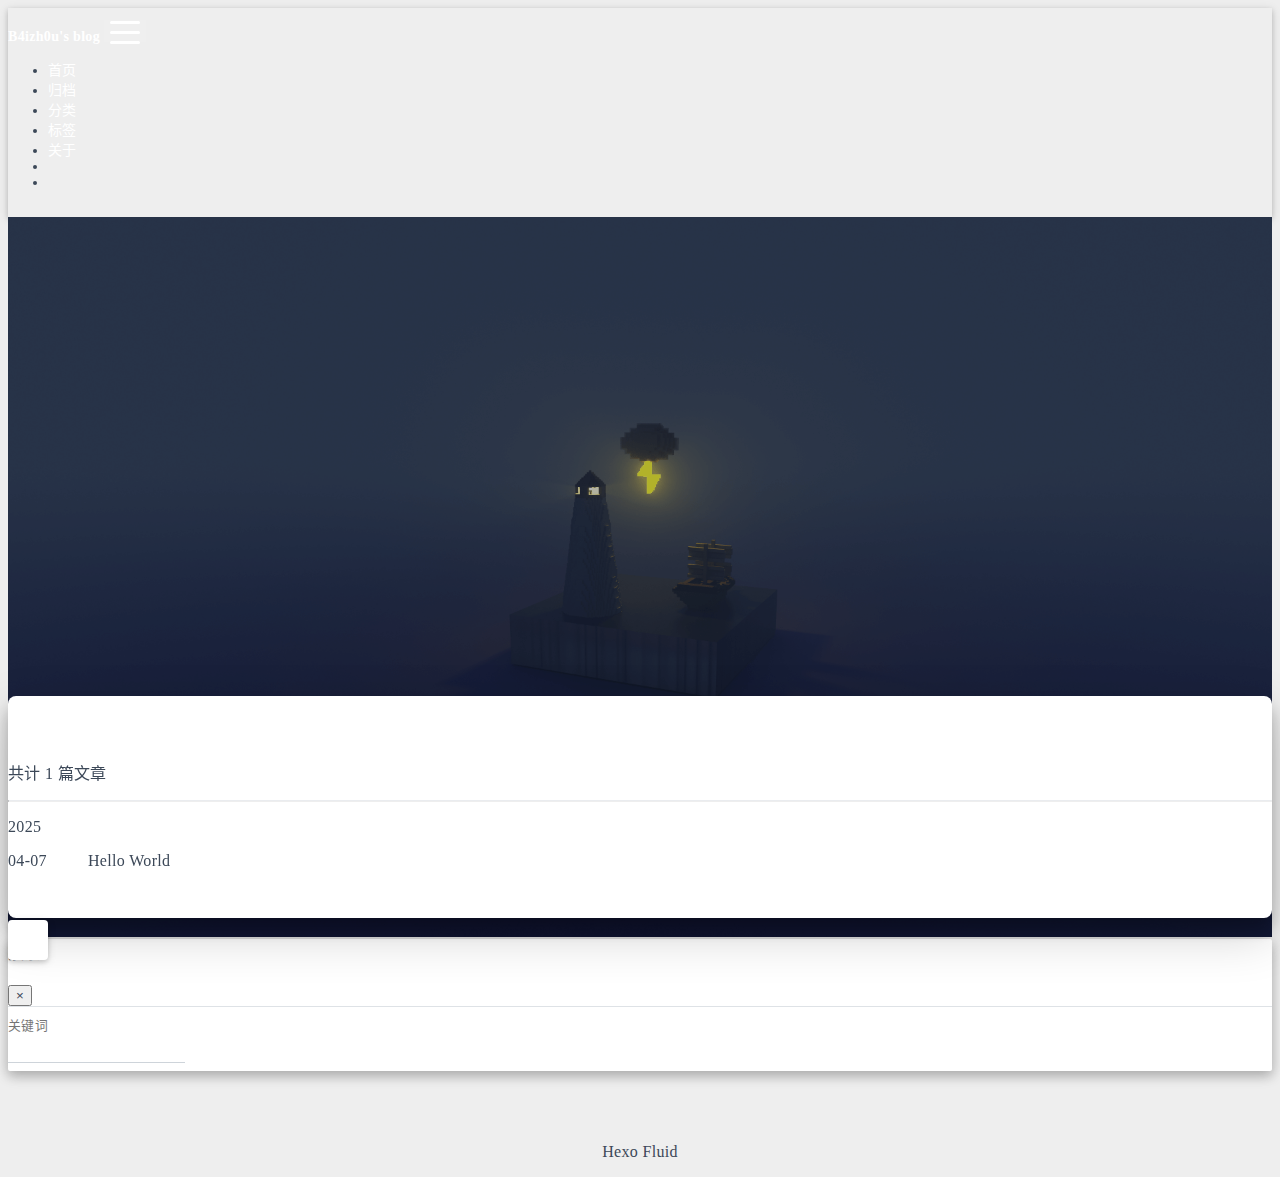
<file: tags/hexo/index.html>
<!DOCTYPE html>
<html lang="zh-CN" data-default-color-scheme=auto>



<head>
  <meta charset="UTF-8">

  <link rel="apple-touch-icon" sizes="76x76" href="/img/header.jpg">
  <link rel="icon" href="/img/header.jpg">
  

  <meta name="viewport" content="width=device-width, initial-scale=1.0, maximum-scale=5.0, shrink-to-fit=no">
  <meta http-equiv="x-ua-compatible" content="ie=edge">
  
  <meta name="theme-color" content="#489e72">
  <meta name="author" content="B4iZh0u">
  <meta name="keywords" content="">
  
    <meta property="og:type" content="website">
<meta property="og:title" content="标签 - hexo">
<meta property="og:url" content="http://example.com/tags/hexo/index.html">
<meta property="og:site_name" content="B4izh0u">
<meta property="og:locale" content="zh_CN">
<meta property="article:author" content="B4iZh0u">
<meta name="twitter:card" content="summary_large_image">
  
  
  
  <title>标签 - hexo - B4izh0u</title>

  <link  rel="stylesheet" href="https://lib.baomitu.com/twitter-bootstrap/4.6.1/css/bootstrap.min.css" />





<!-- 主题依赖的图标库，不要自行修改 -->
<!-- Do not modify the link that theme dependent icons -->

<link rel="stylesheet" href="//at.alicdn.com/t/c/font_1749284_5i9bdhy70f8.css">



<link rel="stylesheet" href="//at.alicdn.com/t/c/font_1736178_k526ubmyhba.css">


<link  rel="stylesheet" href="/css/main.css" />


  <link id="highlight-css" rel="stylesheet" href="/css/highlight.css" />
  
    <link id="highlight-css-dark" rel="stylesheet" href="/css/highlight-dark.css" />
  




  <script id="fluid-configs">
    var Fluid = window.Fluid || {};
    Fluid.ctx = Object.assign({}, Fluid.ctx)
    var CONFIG = {"hostname":"example.com","root":"/","version":"1.9.8","typing":{"enable":true,"typeSpeed":70,"cursorChar":"_","loop":false,"scope":[]},"anchorjs":{"enable":true,"element":"h1,h2,h3,h4,h5,h6","placement":"left","visible":"hover","icon":""},"progressbar":{"enable":true,"height_px":3,"color":"#29d","options":{"showSpinner":false,"trickleSpeed":100}},"code_language":{"enable":true,"default":"TEXT"},"copy_btn":true,"image_caption":{"enable":true},"image_zoom":{"enable":true,"img_url_replace":["",""]},"toc":{"enable":true,"placement":"right","headingSelector":"h1,h2,h3,h4,h5,h6","collapseDepth":0},"lazyload":{"enable":true,"loading_img":"/img/loading.gif","onlypost":false,"offset_factor":2},"web_analytics":{"enable":false,"follow_dnt":true,"baidu":null,"google":{"measurement_id":null},"tencent":{"sid":null,"cid":null},"leancloud":{"app_id":null,"app_key":null,"server_url":null,"path":"window.location.pathname","ignore_local":false},"umami":{"src":null,"website_id":null,"domains":null,"start_time":"2024-01-01T00:00:00.000Z","token":null,"api_server":null}},"search_path":"/local-search.xml","include_content_in_search":true};

    if (CONFIG.web_analytics.follow_dnt) {
      var dntVal = navigator.doNotTrack || window.doNotTrack || navigator.msDoNotTrack;
      Fluid.ctx.dnt = dntVal && (dntVal.startsWith('1') || dntVal.startsWith('yes') || dntVal.startsWith('on'));
    }
  </script>
  <script  src="/js/utils.js" ></script>
  <script  src="/js/color-schema.js" ></script>
  


  
<meta name="generator" content="Hexo 7.3.0"></head>


<body>
  

  <header>
    

<div class="header-inner" style="height: 80vh;">
  <nav id="navbar" class="navbar fixed-top  navbar-expand-lg navbar-dark scrolling-navbar">
  <div class="container">
    <a class="navbar-brand" href="/">
      <strong>B4izh0u&#39;s blog</strong>
    </a>

    <button id="navbar-toggler-btn" class="navbar-toggler" type="button" data-toggle="collapse"
            data-target="#navbarSupportedContent"
            aria-controls="navbarSupportedContent" aria-expanded="false" aria-label="Toggle navigation">
      <div class="animated-icon"><span></span><span></span><span></span></div>
    </button>

    <!-- Collapsible content -->
    <div class="collapse navbar-collapse" id="navbarSupportedContent">
      <ul class="navbar-nav ml-auto text-center">
        
          
          
          
          
            <li class="nav-item">
              <a class="nav-link" href="/" target="_self">
                <i class="iconfont icon-home-fill"></i>
                <span>首页</span>
              </a>
            </li>
          
        
          
          
          
          
            <li class="nav-item">
              <a class="nav-link" href="/archives/" target="_self">
                <i class="iconfont icon-archive-fill"></i>
                <span>归档</span>
              </a>
            </li>
          
        
          
          
          
          
            <li class="nav-item">
              <a class="nav-link" href="/categories/" target="_self">
                <i class="iconfont icon-category-fill"></i>
                <span>分类</span>
              </a>
            </li>
          
        
          
          
          
          
            <li class="nav-item">
              <a class="nav-link" href="/tags/" target="_self">
                <i class="iconfont icon-tags-fill"></i>
                <span>标签</span>
              </a>
            </li>
          
        
          
          
          
          
            <li class="nav-item">
              <a class="nav-link" href="/about/" target="_self">
                <i class="iconfont icon-user-fill"></i>
                <span>关于</span>
              </a>
            </li>
          
        
        
          <li class="nav-item" id="search-btn">
            <a class="nav-link" target="_self" href="javascript:;" data-toggle="modal" data-target="#modalSearch" aria-label="Search">
              <i class="iconfont icon-search"></i>
            </a>
          </li>
          
        
        
          <li class="nav-item" id="color-toggle-btn">
            <a class="nav-link" target="_self" href="javascript:;" aria-label="Color Toggle">
              <i class="iconfont icon-dark" id="color-toggle-icon"></i>
            </a>
          </li>
        
      </ul>
    </div>
  </div>
</nav>

  

<div id="banner" class="banner" parallax=true
     style="background: url('/img/default.png') no-repeat center center; background-size: cover;">
  <div class="full-bg-img">
    <div class="mask flex-center" style="background-color: rgba(0, 0, 0, 0.3)">
      <div class="banner-text text-center fade-in-up">
        <div class="h2">
          
            <span id="subtitle" data-typed-text="标签 - hexo"></span>
          
        </div>

        
      </div>

      
        <div class="scroll-down-bar">
          <i class="iconfont icon-arrowdown"></i>
        </div>
      
    </div>
  </div>
</div>

</div>

  </header>

  <main>
    
      <div class="container nopadding-x-md">
        <div id="board"
          >
          
          <div class="container">
            <div class="row">
              <div class="col-12 col-md-10 m-auto">
                

<div class="list-group">
  <p class="h4">共计 1 篇文章</p>
  <hr>
  
  
    
      
      <p class="h5">2025</p>
    
    <a href="/2025/04/07/hello-world/" class="list-group-item list-group-item-action">
      <time>04-07</time>
      <div class="list-group-item-title">Hello World</div>
    </a>
  
</div>





              </div>
            </div>
          </div>
        </div>
      </div>
    

    
      <a id="scroll-top-button" aria-label="TOP" href="#" role="button">
        <i class="iconfont icon-arrowup" aria-hidden="true"></i>
      </a>
    

    
      <div class="modal fade" id="modalSearch" tabindex="-1" role="dialog" aria-labelledby="ModalLabel"
     aria-hidden="true">
  <div class="modal-dialog modal-dialog-scrollable modal-lg" role="document">
    <div class="modal-content">
      <div class="modal-header text-center">
        <h4 class="modal-title w-100 font-weight-bold">搜索</h4>
        <button type="button" id="local-search-close" class="close" data-dismiss="modal" aria-label="Close">
          <span aria-hidden="true">&times;</span>
        </button>
      </div>
      <div class="modal-body mx-3">
        <div class="md-form mb-5">
          <input type="text" id="local-search-input" class="form-control validate">
          <label data-error="x" data-success="v" for="local-search-input">关键词</label>
        </div>
        <div class="list-group" id="local-search-result"></div>
      </div>
    </div>
  </div>
</div>

    

    
  </main>

  <footer>
    <div class="footer-inner">
  
    <div class="footer-content">
       <a href="https://hexo.io" target="_blank" rel="nofollow noopener"><span>Hexo</span></a> <i class="iconfont icon-love"></i> <a href="https://github.com/fluid-dev/hexo-theme-fluid" target="_blank" rel="nofollow noopener"><span>Fluid</span></a>
    </div>
  
  
  
</div>

  </footer>

  <!-- Scripts -->
  
  <script  src="https://lib.baomitu.com/nprogress/0.2.0/nprogress.min.js" ></script>
  <link  rel="stylesheet" href="https://lib.baomitu.com/nprogress/0.2.0/nprogress.min.css" />

  <script>
    NProgress.configure({"showSpinner":false,"trickleSpeed":100})
    NProgress.start()
    window.addEventListener('load', function() {
      NProgress.done();
    })
  </script>


<script  src="https://lib.baomitu.com/jquery/3.6.4/jquery.min.js" ></script>
<script  src="https://lib.baomitu.com/twitter-bootstrap/4.6.1/js/bootstrap.min.js" ></script>
<script  src="/js/events.js" ></script>
<script  src="/js/plugins.js" ></script>


  <script  src="https://lib.baomitu.com/typed.js/2.0.12/typed.min.js" ></script>
  <script>
    (function (window, document) {
      var typing = Fluid.plugins.typing;
      var subtitle = document.getElementById('subtitle');
      if (!subtitle || !typing) {
        return;
      }
      var text = subtitle.getAttribute('data-typed-text');
      
        typing(text);
      
    })(window, document);
  </script>




  
    <script  src="/js/img-lazyload.js" ></script>
  




  <script  src="/js/local-search.js" ></script>





<!-- 主题的启动项，将它保持在最底部 -->
<!-- the boot of the theme, keep it at the bottom -->
<script  src="/js/boot.js" ></script>


  

  <noscript>
    <div class="noscript-warning">博客在允许 JavaScript 运行的环境下浏览效果更佳</div>
  </noscript>
</body>
</html>
</file>
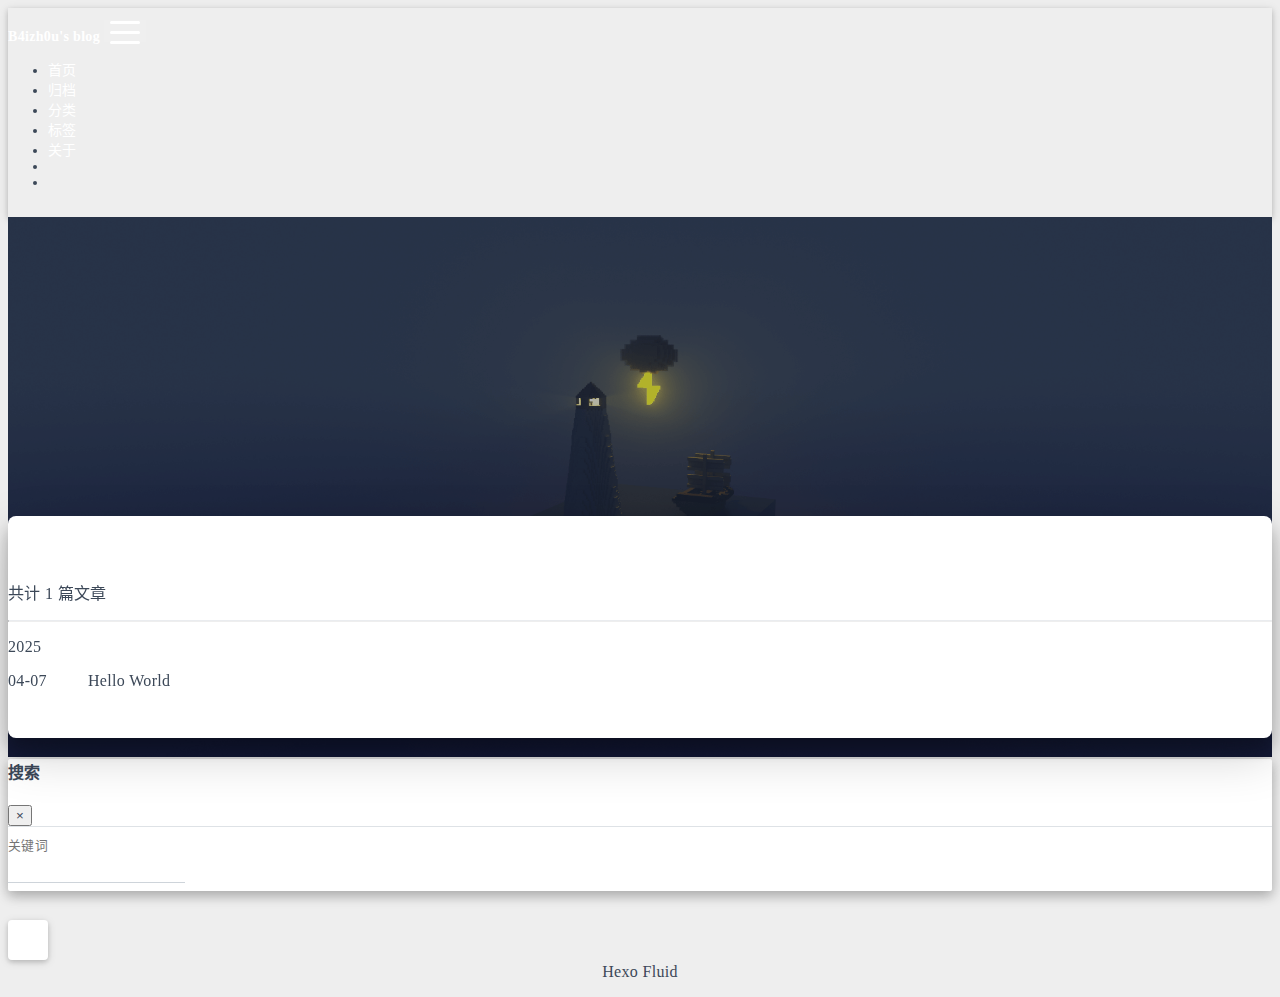
<file: archives/2025/04/index.html>
<!DOCTYPE html>
<html lang="zh-CN" data-default-color-scheme=auto>



<head>
  <meta charset="UTF-8">

  <link rel="apple-touch-icon" sizes="76x76" href="/img/header.png">
  <link rel="icon" href="/img/header.png">
  

  <meta name="viewport" content="width=device-width, initial-scale=1.0, maximum-scale=5.0, shrink-to-fit=no">
  <meta http-equiv="x-ua-compatible" content="ie=edge">
  
  <meta name="theme-color" content="#2f4154">
  <meta name="author" content="John Doe">
  <meta name="keywords" content="">
  
    <meta property="og:type" content="website">
<meta property="og:title" content="归档">
<meta property="og:url" content="http://example.com/archives/2025/04/index.html">
<meta property="og:site_name" content="B4izh0u">
<meta property="og:locale" content="zh_CN">
<meta property="article:author" content="John Doe">
<meta name="twitter:card" content="summary_large_image">
  
  
  
  <title>归档 - B4izh0u</title>

  <link  rel="stylesheet" href="https://lib.baomitu.com/twitter-bootstrap/4.6.1/css/bootstrap.min.css" />





<!-- 主题依赖的图标库，不要自行修改 -->
<!-- Do not modify the link that theme dependent icons -->

<link rel="stylesheet" href="//at.alicdn.com/t/c/font_1749284_5i9bdhy70f8.css">



<link rel="stylesheet" href="//at.alicdn.com/t/c/font_1736178_k526ubmyhba.css">


<link  rel="stylesheet" href="/css/main.css" />


  <link id="highlight-css" rel="stylesheet" href="/css/highlight.css" />
  
    <link id="highlight-css-dark" rel="stylesheet" href="/css/highlight-dark.css" />
  




  <script id="fluid-configs">
    var Fluid = window.Fluid || {};
    Fluid.ctx = Object.assign({}, Fluid.ctx)
    var CONFIG = {"hostname":"example.com","root":"/","version":"1.9.8","typing":{"enable":true,"typeSpeed":70,"cursorChar":"_","loop":false,"scope":[]},"anchorjs":{"enable":true,"element":"h1,h2,h3,h4,h5,h6","placement":"left","visible":"hover","icon":""},"progressbar":{"enable":true,"height_px":3,"color":"#29d","options":{"showSpinner":false,"trickleSpeed":100}},"code_language":{"enable":true,"default":"TEXT"},"copy_btn":true,"image_caption":{"enable":true},"image_zoom":{"enable":true,"img_url_replace":["",""]},"toc":{"enable":true,"placement":"right","headingSelector":"h1,h2,h3,h4,h5,h6","collapseDepth":0},"lazyload":{"enable":true,"loading_img":"/img/loading.gif","onlypost":false,"offset_factor":2},"web_analytics":{"enable":false,"follow_dnt":true,"baidu":null,"google":{"measurement_id":null},"tencent":{"sid":null,"cid":null},"leancloud":{"app_id":null,"app_key":null,"server_url":null,"path":"window.location.pathname","ignore_local":false},"umami":{"src":null,"website_id":null,"domains":null,"start_time":"2024-01-01T00:00:00.000Z","token":null,"api_server":null}},"search_path":"/local-search.xml","include_content_in_search":true};

    if (CONFIG.web_analytics.follow_dnt) {
      var dntVal = navigator.doNotTrack || window.doNotTrack || navigator.msDoNotTrack;
      Fluid.ctx.dnt = dntVal && (dntVal.startsWith('1') || dntVal.startsWith('yes') || dntVal.startsWith('on'));
    }
  </script>
  <script  src="/js/utils.js" ></script>
  <script  src="/js/color-schema.js" ></script>
  


  
<meta name="generator" content="Hexo 7.3.0"></head>


<body>
  

  <header>
    

<div class="header-inner" style="height: 60vh;">
  <nav id="navbar" class="navbar fixed-top  navbar-expand-lg navbar-dark scrolling-navbar">
  <div class="container">
    <a class="navbar-brand" href="/">
      <strong>B4izh0u&#39;s blog</strong>
    </a>

    <button id="navbar-toggler-btn" class="navbar-toggler" type="button" data-toggle="collapse"
            data-target="#navbarSupportedContent"
            aria-controls="navbarSupportedContent" aria-expanded="false" aria-label="Toggle navigation">
      <div class="animated-icon"><span></span><span></span><span></span></div>
    </button>

    <!-- Collapsible content -->
    <div class="collapse navbar-collapse" id="navbarSupportedContent">
      <ul class="navbar-nav ml-auto text-center">
        
          
          
          
          
            <li class="nav-item">
              <a class="nav-link" href="/" target="_self">
                <i class="iconfont icon-home-fill"></i>
                <span>首页</span>
              </a>
            </li>
          
        
          
          
          
          
            <li class="nav-item">
              <a class="nav-link" href="/archives/" target="_self">
                <i class="iconfont icon-archive-fill"></i>
                <span>归档</span>
              </a>
            </li>
          
        
          
          
          
          
            <li class="nav-item">
              <a class="nav-link" href="/categories/" target="_self">
                <i class="iconfont icon-category-fill"></i>
                <span>分类</span>
              </a>
            </li>
          
        
          
          
          
          
            <li class="nav-item">
              <a class="nav-link" href="/tags/" target="_self">
                <i class="iconfont icon-tags-fill"></i>
                <span>标签</span>
              </a>
            </li>
          
        
          
          
          
          
            <li class="nav-item">
              <a class="nav-link" href="/about/" target="_self">
                <i class="iconfont icon-user-fill"></i>
                <span>关于</span>
              </a>
            </li>
          
        
        
          <li class="nav-item" id="search-btn">
            <a class="nav-link" target="_self" href="javascript:;" data-toggle="modal" data-target="#modalSearch" aria-label="Search">
              <i class="iconfont icon-search"></i>
            </a>
          </li>
          
        
        
          <li class="nav-item" id="color-toggle-btn">
            <a class="nav-link" target="_self" href="javascript:;" aria-label="Color Toggle">
              <i class="iconfont icon-dark" id="color-toggle-icon"></i>
            </a>
          </li>
        
      </ul>
    </div>
  </div>
</nav>

  

<div id="banner" class="banner" parallax=true
     style="background: url('/img/default.png') no-repeat center center; background-size: cover;">
  <div class="full-bg-img">
    <div class="mask flex-center" style="background-color: rgba(0, 0, 0, 0.3)">
      <div class="banner-text text-center fade-in-up">
        <div class="h2">
          
            <span id="subtitle" data-typed-text="归档"></span>
          
        </div>

        
      </div>

      
    </div>
  </div>
</div>

</div>

  </header>

  <main>
    
      <div class="container nopadding-x-md">
        <div id="board"
          >
          
          <div class="container">
            <div class="row">
              <div class="col-12 col-md-10 m-auto">
                

<div class="list-group">
  <p class="h4">共计 1 篇文章</p>
  <hr>
  
  
    
      
      <p class="h5">2025</p>
    
    <a href="/2025/04/07/hello-world/" class="list-group-item list-group-item-action">
      <time>04-07</time>
      <div class="list-group-item-title">Hello World</div>
    </a>
  
</div>





              </div>
            </div>
          </div>
        </div>
      </div>
    

    
      <a id="scroll-top-button" aria-label="TOP" href="#" role="button">
        <i class="iconfont icon-arrowup" aria-hidden="true"></i>
      </a>
    

    
      <div class="modal fade" id="modalSearch" tabindex="-1" role="dialog" aria-labelledby="ModalLabel"
     aria-hidden="true">
  <div class="modal-dialog modal-dialog-scrollable modal-lg" role="document">
    <div class="modal-content">
      <div class="modal-header text-center">
        <h4 class="modal-title w-100 font-weight-bold">搜索</h4>
        <button type="button" id="local-search-close" class="close" data-dismiss="modal" aria-label="Close">
          <span aria-hidden="true">&times;</span>
        </button>
      </div>
      <div class="modal-body mx-3">
        <div class="md-form mb-5">
          <input type="text" id="local-search-input" class="form-control validate">
          <label data-error="x" data-success="v" for="local-search-input">关键词</label>
        </div>
        <div class="list-group" id="local-search-result"></div>
      </div>
    </div>
  </div>
</div>

    

    
  </main>

  <footer>
    <div class="footer-inner">
  
    <div class="footer-content">
       <a href="https://hexo.io" target="_blank" rel="nofollow noopener"><span>Hexo</span></a> <i class="iconfont icon-love"></i> <a href="https://github.com/fluid-dev/hexo-theme-fluid" target="_blank" rel="nofollow noopener"><span>Fluid</span></a>
    </div>
  
  
  
</div>

  </footer>

  <!-- Scripts -->
  
  <script  src="https://lib.baomitu.com/nprogress/0.2.0/nprogress.min.js" ></script>
  <link  rel="stylesheet" href="https://lib.baomitu.com/nprogress/0.2.0/nprogress.min.css" />

  <script>
    NProgress.configure({"showSpinner":false,"trickleSpeed":100})
    NProgress.start()
    window.addEventListener('load', function() {
      NProgress.done();
    })
  </script>


<script  src="https://lib.baomitu.com/jquery/3.6.4/jquery.min.js" ></script>
<script  src="https://lib.baomitu.com/twitter-bootstrap/4.6.1/js/bootstrap.min.js" ></script>
<script  src="/js/events.js" ></script>
<script  src="/js/plugins.js" ></script>


  <script  src="https://lib.baomitu.com/typed.js/2.0.12/typed.min.js" ></script>
  <script>
    (function (window, document) {
      var typing = Fluid.plugins.typing;
      var subtitle = document.getElementById('subtitle');
      if (!subtitle || !typing) {
        return;
      }
      var text = subtitle.getAttribute('data-typed-text');
      
        typing(text);
      
    })(window, document);
  </script>




  
    <script  src="/js/img-lazyload.js" ></script>
  




  <script  src="/js/local-search.js" ></script>





<!-- 主题的启动项，将它保持在最底部 -->
<!-- the boot of the theme, keep it at the bottom -->
<script  src="/js/boot.js" ></script>


  

  <noscript>
    <div class="noscript-warning">博客在允许 JavaScript 运行的环境下浏览效果更佳</div>
  </noscript>
</body>
</html>
</file>
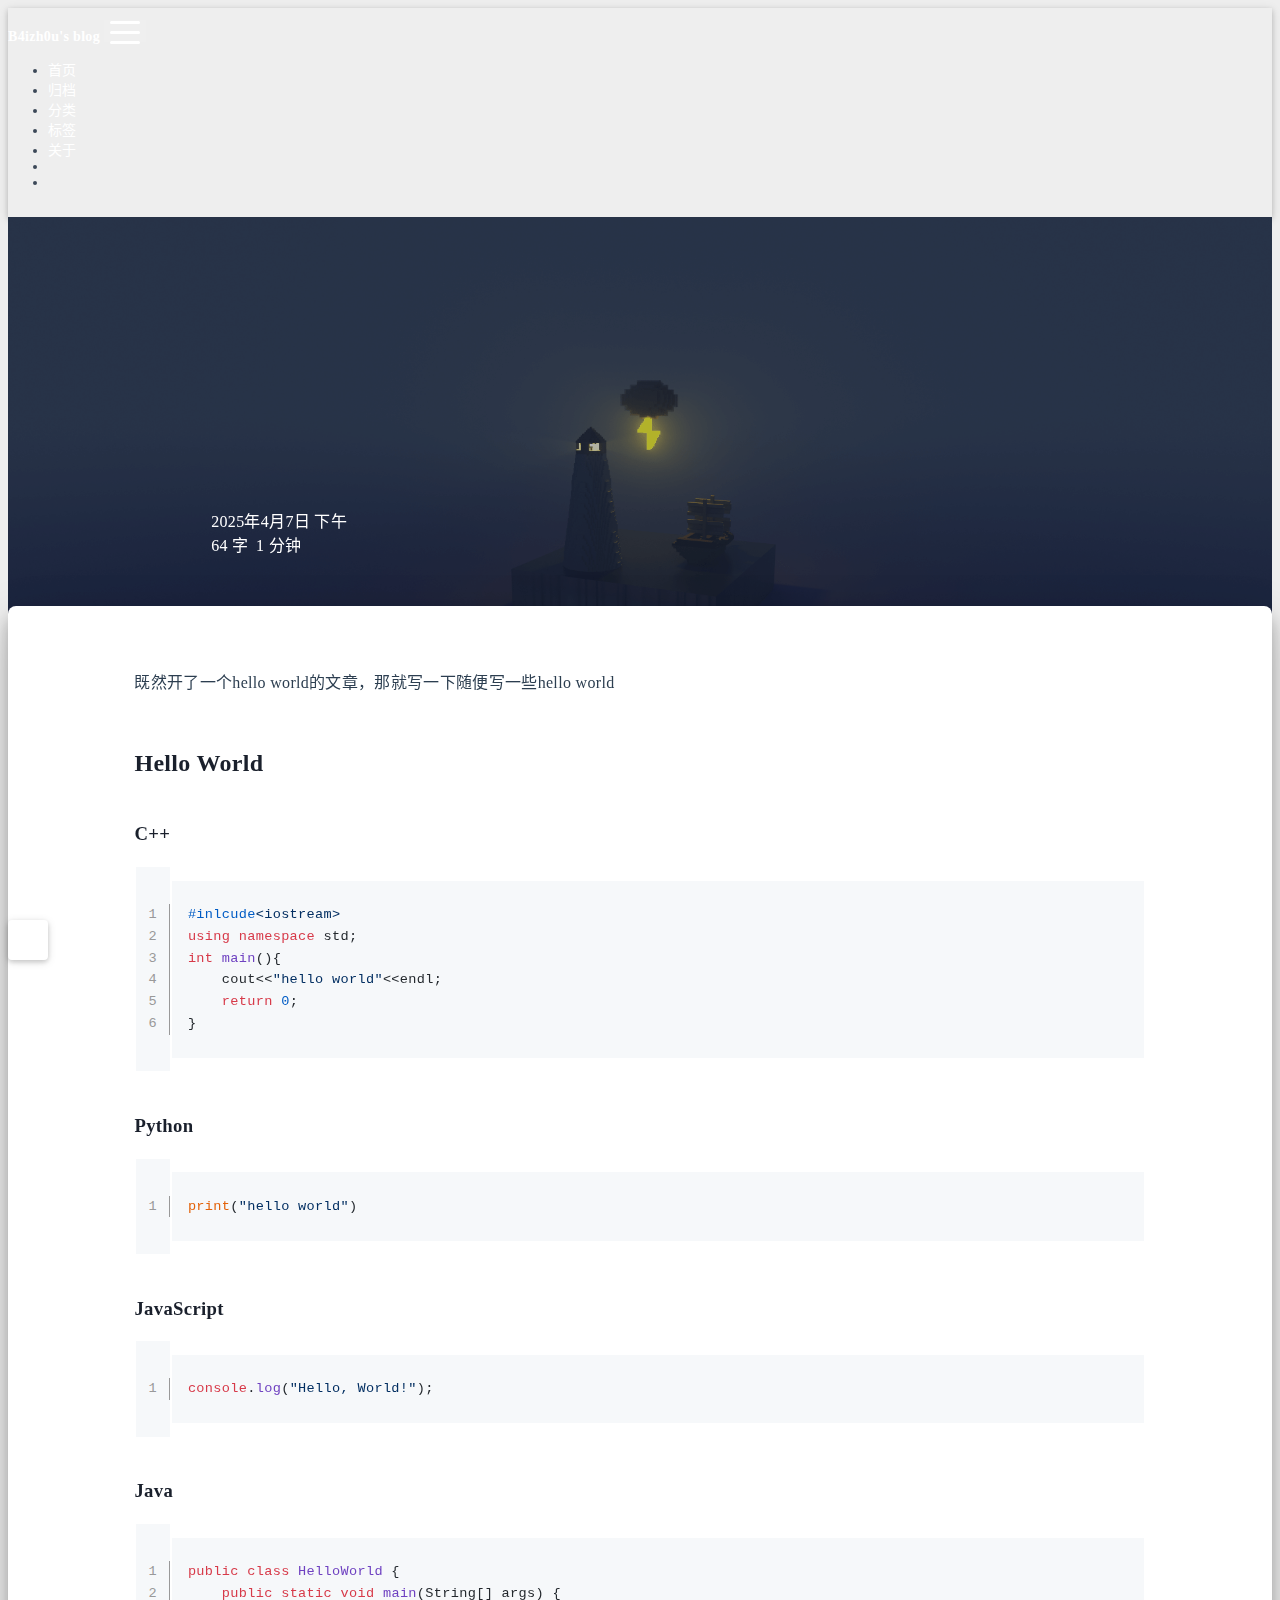
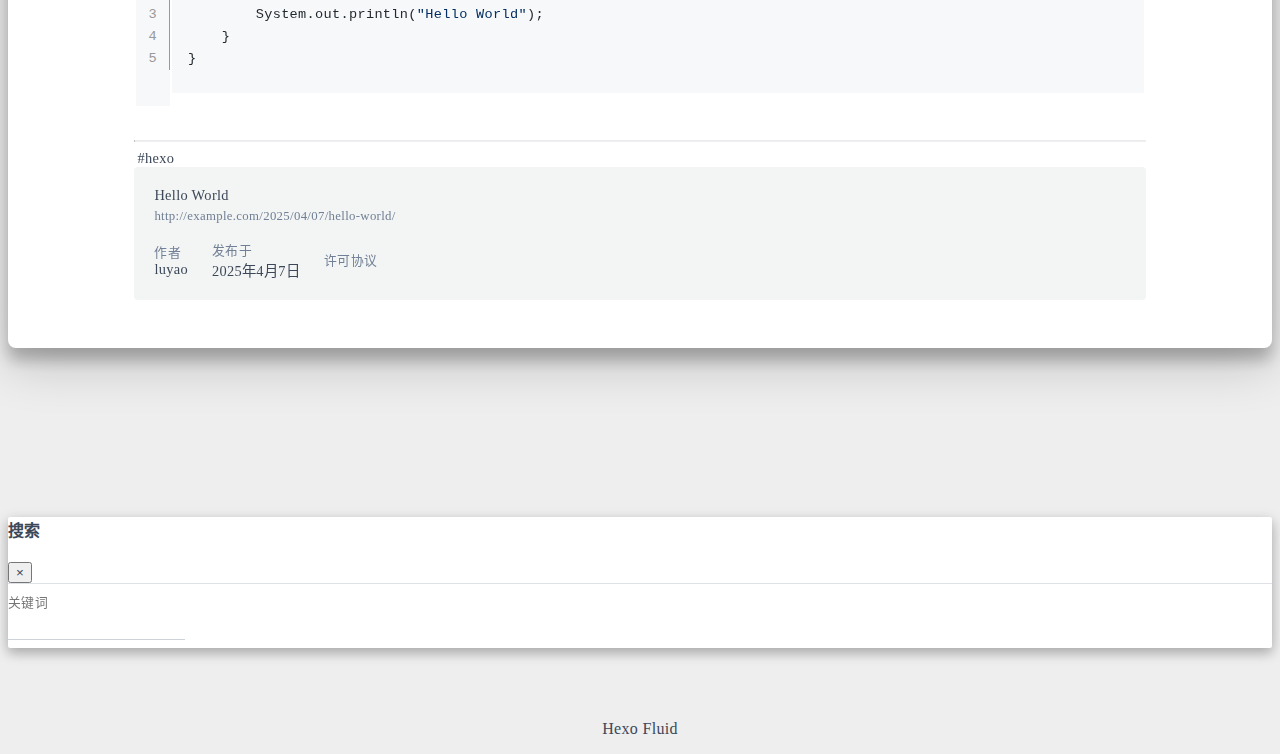
<file: 2025/04/07/hello-world/index.html>
<!DOCTYPE html>
<html lang="zh-CN" data-default-color-scheme=auto>



<head>
  <meta charset="UTF-8">

  <link rel="apple-touch-icon" sizes="76x76" href="/img/header.jpg">
  <link rel="icon" href="/img/header.jpg">
  

  <meta name="viewport" content="width=device-width, initial-scale=1.0, maximum-scale=5.0, shrink-to-fit=no">
  <meta http-equiv="x-ua-compatible" content="ie=edge">
  
  <meta name="theme-color" content="#489e72">
  <meta name="author" content="luyao">
  <meta name="keywords" content="">
  
    <meta name="description" content="既然开了一个hello world的文章，那就写一下随便写一些hello world">
<meta property="og:type" content="article">
<meta property="og:title" content="Hello World">
<meta property="og:url" content="http://example.com/2025/04/07/hello-world/index.html">
<meta property="og:site_name" content="B4izh0u">
<meta property="og:description" content="既然开了一个hello world的文章，那就写一下随便写一些hello world">
<meta property="og:locale" content="zh_CN">
<meta property="article:published_time" content="2025-04-07T07:04:53.258Z">
<meta property="article:modified_time" content="2025-04-10T08:37:02.274Z">
<meta property="article:author" content="B4iZh0u">
<meta property="article:tag" content="hexo">
<meta name="twitter:card" content="summary_large_image">
  
  
  
  <title>Hello World - B4izh0u</title>

  <link  rel="stylesheet" href="https://lib.baomitu.com/twitter-bootstrap/4.6.1/css/bootstrap.min.css" />



  <link  rel="stylesheet" href="https://lib.baomitu.com/github-markdown-css/4.0.0/github-markdown.min.css" />

  <link  rel="stylesheet" href="https://lib.baomitu.com/hint.css/2.7.0/hint.min.css" />

  <link  rel="stylesheet" href="https://lib.baomitu.com/fancybox/3.5.7/jquery.fancybox.min.css" />



<!-- 主题依赖的图标库，不要自行修改 -->
<!-- Do not modify the link that theme dependent icons -->

<link rel="stylesheet" href="//at.alicdn.com/t/c/font_1749284_5i9bdhy70f8.css">



<link rel="stylesheet" href="//at.alicdn.com/t/c/font_1736178_k526ubmyhba.css">


<link  rel="stylesheet" href="/css/main.css" />


  <link id="highlight-css" rel="stylesheet" href="/css/highlight.css" />
  
    <link id="highlight-css-dark" rel="stylesheet" href="/css/highlight-dark.css" />
  




  <script id="fluid-configs">
    var Fluid = window.Fluid || {};
    Fluid.ctx = Object.assign({}, Fluid.ctx)
    var CONFIG = {"hostname":"example.com","root":"/","version":"1.9.8","typing":{"enable":true,"typeSpeed":70,"cursorChar":"_","loop":false,"scope":[]},"anchorjs":{"enable":true,"element":"h1,h2,h3,h4,h5,h6","placement":"left","visible":"hover","icon":""},"progressbar":{"enable":true,"height_px":3,"color":"#29d","options":{"showSpinner":false,"trickleSpeed":100}},"code_language":{"enable":true,"default":"TEXT"},"copy_btn":true,"image_caption":{"enable":true},"image_zoom":{"enable":true,"img_url_replace":["",""]},"toc":{"enable":true,"placement":"right","headingSelector":"h1,h2,h3,h4,h5,h6","collapseDepth":0},"lazyload":{"enable":true,"loading_img":"/img/loading.gif","onlypost":false,"offset_factor":2},"web_analytics":{"enable":false,"follow_dnt":true,"baidu":null,"google":{"measurement_id":null},"tencent":{"sid":null,"cid":null},"leancloud":{"app_id":null,"app_key":null,"server_url":null,"path":"window.location.pathname","ignore_local":false},"umami":{"src":null,"website_id":null,"domains":null,"start_time":"2024-01-01T00:00:00.000Z","token":null,"api_server":null}},"search_path":"/local-search.xml","include_content_in_search":true};

    if (CONFIG.web_analytics.follow_dnt) {
      var dntVal = navigator.doNotTrack || window.doNotTrack || navigator.msDoNotTrack;
      Fluid.ctx.dnt = dntVal && (dntVal.startsWith('1') || dntVal.startsWith('yes') || dntVal.startsWith('on'));
    }
  </script>
  <script  src="/js/utils.js" ></script>
  <script  src="/js/color-schema.js" ></script>
  


  
<meta name="generator" content="Hexo 7.3.0"></head>


<body>
  

  <header>
    

<div class="header-inner" style="height: 70vh;">
  <nav id="navbar" class="navbar fixed-top  navbar-expand-lg navbar-dark scrolling-navbar">
  <div class="container">
    <a class="navbar-brand" href="/">
      <strong>B4izh0u&#39;s blog</strong>
    </a>

    <button id="navbar-toggler-btn" class="navbar-toggler" type="button" data-toggle="collapse"
            data-target="#navbarSupportedContent"
            aria-controls="navbarSupportedContent" aria-expanded="false" aria-label="Toggle navigation">
      <div class="animated-icon"><span></span><span></span><span></span></div>
    </button>

    <!-- Collapsible content -->
    <div class="collapse navbar-collapse" id="navbarSupportedContent">
      <ul class="navbar-nav ml-auto text-center">
        
          
          
          
          
            <li class="nav-item">
              <a class="nav-link" href="/" target="_self">
                <i class="iconfont icon-home-fill"></i>
                <span>首页</span>
              </a>
            </li>
          
        
          
          
          
          
            <li class="nav-item">
              <a class="nav-link" href="/archives/" target="_self">
                <i class="iconfont icon-archive-fill"></i>
                <span>归档</span>
              </a>
            </li>
          
        
          
          
          
          
            <li class="nav-item">
              <a class="nav-link" href="/categories/" target="_self">
                <i class="iconfont icon-category-fill"></i>
                <span>分类</span>
              </a>
            </li>
          
        
          
          
          
          
            <li class="nav-item">
              <a class="nav-link" href="/tags/" target="_self">
                <i class="iconfont icon-tags-fill"></i>
                <span>标签</span>
              </a>
            </li>
          
        
          
          
          
          
            <li class="nav-item">
              <a class="nav-link" href="/about/" target="_self">
                <i class="iconfont icon-user-fill"></i>
                <span>关于</span>
              </a>
            </li>
          
        
        
          <li class="nav-item" id="search-btn">
            <a class="nav-link" target="_self" href="javascript:;" data-toggle="modal" data-target="#modalSearch" aria-label="Search">
              <i class="iconfont icon-search"></i>
            </a>
          </li>
          
        
        
          <li class="nav-item" id="color-toggle-btn">
            <a class="nav-link" target="_self" href="javascript:;" aria-label="Color Toggle">
              <i class="iconfont icon-dark" id="color-toggle-icon"></i>
            </a>
          </li>
        
      </ul>
    </div>
  </div>
</nav>

  

<div id="banner" class="banner" parallax=true
     style="background: url('/img/default.png') no-repeat center center; background-size: cover;">
  <div class="full-bg-img">
    <div class="mask flex-center" style="background-color: rgba(0, 0, 0, 0.3)">
      <div class="banner-text text-center fade-in-up">
        <div class="h2">
          
            <span id="subtitle" data-typed-text="Hello World"></span>
          
        </div>

        
          
  <div class="mt-3">
    
    
      <span class="post-meta">
        <i class="iconfont icon-date-fill" aria-hidden="true"></i>
        <time datetime="2025-04-07 15:04" pubdate>
          2025年4月7日 下午
        </time>
      </span>
    
  </div>

  <div class="mt-1">
    
      <span class="post-meta mr-2">
        <i class="iconfont icon-chart"></i>
        
          64 字
        
      </span>
    

    
      <span class="post-meta mr-2">
        <i class="iconfont icon-clock-fill"></i>
        
        
        
          1 分钟
        
      </span>
    

    
    
  </div>


        
      </div>

      
    </div>
  </div>
</div>

</div>

  </header>

  <main>
    
      

<div class="container-fluid nopadding-x">
  <div class="row nomargin-x">
    <div class="side-col d-none d-lg-block col-lg-2">
      

    </div>

    <div class="col-lg-8 nopadding-x-md">
      <div class="container nopadding-x-md" id="board-ctn">
        <div id="board">
          <article class="post-content mx-auto">
            <h1 id="seo-header">Hello World</h1>
            
            
              <div class="markdown-body">
                
                <p>既然开了一个hello world的文章，那就写一下随便写一些hello world</p>
<span id="more"></span>
<h2 id="Hello-World">Hello World</h2>
<h3 id="C">C++</h3>
<figure class="highlight cpp"><table><tr><td class="gutter"><pre><span class="line">1</span><br><span class="line">2</span><br><span class="line">3</span><br><span class="line">4</span><br><span class="line">5</span><br><span class="line">6</span><br></pre></td><td class="code"><pre><code class="hljs cpp"><span class="hljs-meta">#inlcude<span class="hljs-string">&lt;iostream&gt;</span></span><br><span class="hljs-keyword">using</span> <span class="hljs-keyword">namespace</span> std;<br><span class="hljs-function"><span class="hljs-type">int</span> <span class="hljs-title">main</span><span class="hljs-params">()</span></span>&#123;<br>    cout&lt;&lt;<span class="hljs-string">&quot;hello world&quot;</span>&lt;&lt;endl;<br>    <span class="hljs-keyword">return</span> <span class="hljs-number">0</span>;<br>&#125;<br></code></pre></td></tr></table></figure>
<h3 id="Python">Python</h3>
<figure class="highlight python"><table><tr><td class="gutter"><pre><span class="line">1</span><br></pre></td><td class="code"><pre><code class="hljs python"><span class="hljs-built_in">print</span>(<span class="hljs-string">&quot;hello world&quot;</span>)<br></code></pre></td></tr></table></figure>
<h3 id="JavaScript">JavaScript</h3>
<figure class="highlight js"><table><tr><td class="gutter"><pre><span class="line">1</span><br></pre></td><td class="code"><pre><code class="hljs js"><span class="hljs-variable language_">console</span>.<span class="hljs-title function_">log</span>(<span class="hljs-string">&quot;Hello, World!&quot;</span>);<br></code></pre></td></tr></table></figure>
<h3 id="Java">Java</h3>
<figure class="highlight java"><table><tr><td class="gutter"><pre><span class="line">1</span><br><span class="line">2</span><br><span class="line">3</span><br><span class="line">4</span><br><span class="line">5</span><br></pre></td><td class="code"><pre><code class="hljs java"><span class="hljs-keyword">public</span> <span class="hljs-keyword">class</span> <span class="hljs-title class_">HelloWorld</span> &#123;<br>    <span class="hljs-keyword">public</span> <span class="hljs-keyword">static</span> <span class="hljs-keyword">void</span> <span class="hljs-title function_">main</span><span class="hljs-params">(String[] args)</span> &#123;<br>        System.out.println(<span class="hljs-string">&quot;Hello World&quot;</span>);<br>    &#125;<br>&#125;<br></code></pre></td></tr></table></figure>
                
              </div>
            
            <hr/>
            <div>
              <div class="post-metas my-3">
  
  
    <div class="post-meta">
      <i class="iconfont icon-tags"></i>
      
        <a href="/tags/hexo/" class="print-no-link">#hexo</a>
      
    </div>
  
</div>


              
  

  <div class="license-box my-3">
    <div class="license-title">
      <div>Hello World</div>
      <div>http://example.com/2025/04/07/hello-world/</div>
    </div>
    <div class="license-meta">
      
        <div class="license-meta-item">
          <div>作者</div>
          <div>luyao</div>
        </div>
      
      
        <div class="license-meta-item license-meta-date">
          <div>发布于</div>
          <div>2025年4月7日</div>
        </div>
      
      
      
        <div class="license-meta-item">
          <div>许可协议</div>
          <div>
            
              
              
                <a class="print-no-link" target="_blank" href="https://creativecommons.org/licenses/by/4.0/">
                  <span class="hint--top hint--rounded" aria-label="BY - 署名">
                    <i class="iconfont icon-cc-by"></i>
                  </span>
                </a>
              
            
          </div>
        </div>
      
    </div>
    <div class="license-icon iconfont"></div>
  </div>



              
                <div class="post-prevnext my-3">
                  <article class="post-prev col-6">
                    
                    
                  </article>
                  <article class="post-next col-6">
                    
                    
                  </article>
                </div>
              
            </div>

            
          </article>
        </div>
      </div>
    </div>

    <div class="side-col d-none d-lg-block col-lg-2">
      
  <aside class="sidebar" style="margin-left: -1rem">
    <div id="toc">
  <p class="toc-header">
    <i class="iconfont icon-list"></i>
    <span>目录</span>
  </p>
  <div class="toc-body" id="toc-body"></div>
</div>



  </aside>


    </div>
  </div>
</div>





  



  



  



  



  







    

    
      <a id="scroll-top-button" aria-label="TOP" href="#" role="button">
        <i class="iconfont icon-arrowup" aria-hidden="true"></i>
      </a>
    

    
      <div class="modal fade" id="modalSearch" tabindex="-1" role="dialog" aria-labelledby="ModalLabel"
     aria-hidden="true">
  <div class="modal-dialog modal-dialog-scrollable modal-lg" role="document">
    <div class="modal-content">
      <div class="modal-header text-center">
        <h4 class="modal-title w-100 font-weight-bold">搜索</h4>
        <button type="button" id="local-search-close" class="close" data-dismiss="modal" aria-label="Close">
          <span aria-hidden="true">&times;</span>
        </button>
      </div>
      <div class="modal-body mx-3">
        <div class="md-form mb-5">
          <input type="text" id="local-search-input" class="form-control validate">
          <label data-error="x" data-success="v" for="local-search-input">关键词</label>
        </div>
        <div class="list-group" id="local-search-result"></div>
      </div>
    </div>
  </div>
</div>

    

    
  </main>

  <footer>
    <div class="footer-inner">
  
    <div class="footer-content">
       <a href="https://hexo.io" target="_blank" rel="nofollow noopener"><span>Hexo</span></a> <i class="iconfont icon-love"></i> <a href="https://github.com/fluid-dev/hexo-theme-fluid" target="_blank" rel="nofollow noopener"><span>Fluid</span></a>
    </div>
  
  
  
</div>

  </footer>

  <!-- Scripts -->
  
  <script  src="https://lib.baomitu.com/nprogress/0.2.0/nprogress.min.js" ></script>
  <link  rel="stylesheet" href="https://lib.baomitu.com/nprogress/0.2.0/nprogress.min.css" />

  <script>
    NProgress.configure({"showSpinner":false,"trickleSpeed":100})
    NProgress.start()
    window.addEventListener('load', function() {
      NProgress.done();
    })
  </script>


<script  src="https://lib.baomitu.com/jquery/3.6.4/jquery.min.js" ></script>
<script  src="https://lib.baomitu.com/twitter-bootstrap/4.6.1/js/bootstrap.min.js" ></script>
<script  src="/js/events.js" ></script>
<script  src="/js/plugins.js" ></script>


  <script  src="https://lib.baomitu.com/typed.js/2.0.12/typed.min.js" ></script>
  <script>
    (function (window, document) {
      var typing = Fluid.plugins.typing;
      var subtitle = document.getElementById('subtitle');
      if (!subtitle || !typing) {
        return;
      }
      var text = subtitle.getAttribute('data-typed-text');
      
        typing(text);
      
    })(window, document);
  </script>




  
    <script  src="/js/img-lazyload.js" ></script>
  




  
<script>
  Fluid.utils.createScript('https://lib.baomitu.com/tocbot/4.20.1/tocbot.min.js', function() {
    var toc = jQuery('#toc');
    if (toc.length === 0 || !window.tocbot) { return; }
    var boardCtn = jQuery('#board-ctn');
    var boardTop = boardCtn.offset().top;

    window.tocbot.init(Object.assign({
      tocSelector     : '#toc-body',
      contentSelector : '.markdown-body',
      linkClass       : 'tocbot-link',
      activeLinkClass : 'tocbot-active-link',
      listClass       : 'tocbot-list',
      isCollapsedClass: 'tocbot-is-collapsed',
      collapsibleClass: 'tocbot-is-collapsible',
      scrollSmooth    : true,
      includeTitleTags: true,
      headingsOffset  : -boardTop,
    }, CONFIG.toc));
    if (toc.find('.toc-list-item').length > 0) {
      toc.css('visibility', 'visible');
    }

    Fluid.events.registerRefreshCallback(function() {
      if ('tocbot' in window) {
        tocbot.refresh();
        var toc = jQuery('#toc');
        if (toc.length === 0 || !tocbot) {
          return;
        }
        if (toc.find('.toc-list-item').length > 0) {
          toc.css('visibility', 'visible');
        }
      }
    });
  });
</script>


  <script src=https://lib.baomitu.com/clipboard.js/2.0.11/clipboard.min.js></script>

  <script>Fluid.plugins.codeWidget();</script>


  
<script>
  Fluid.utils.createScript('https://lib.baomitu.com/anchor-js/5.0.0/anchor.min.js', function() {
    window.anchors.options = {
      placement: CONFIG.anchorjs.placement,
      visible  : CONFIG.anchorjs.visible
    };
    if (CONFIG.anchorjs.icon) {
      window.anchors.options.icon = CONFIG.anchorjs.icon;
    }
    var el = (CONFIG.anchorjs.element || 'h1,h2,h3,h4,h5,h6').split(',');
    var res = [];
    for (var item of el) {
      res.push('.markdown-body > ' + item.trim());
    }
    if (CONFIG.anchorjs.placement === 'left') {
      window.anchors.options.class = 'anchorjs-link-left';
    }
    window.anchors.add(res.join(', '));

    Fluid.events.registerRefreshCallback(function() {
      if ('anchors' in window) {
        anchors.removeAll();
        var el = (CONFIG.anchorjs.element || 'h1,h2,h3,h4,h5,h6').split(',');
        var res = [];
        for (var item of el) {
          res.push('.markdown-body > ' + item.trim());
        }
        if (CONFIG.anchorjs.placement === 'left') {
          anchors.options.class = 'anchorjs-link-left';
        }
        anchors.add(res.join(', '));
      }
    });
  });
</script>


  
<script>
  Fluid.utils.createScript('https://lib.baomitu.com/fancybox/3.5.7/jquery.fancybox.min.js', function() {
    Fluid.plugins.fancyBox();
  });
</script>


  <script>Fluid.plugins.imageCaption();</script>

  <script  src="/js/local-search.js" ></script>





<!-- 主题的启动项，将它保持在最底部 -->
<!-- the boot of the theme, keep it at the bottom -->
<script  src="/js/boot.js" ></script>


  

  <noscript>
    <div class="noscript-warning">博客在允许 JavaScript 运行的环境下浏览效果更佳</div>
  </noscript>
</body>
</html>
</file>
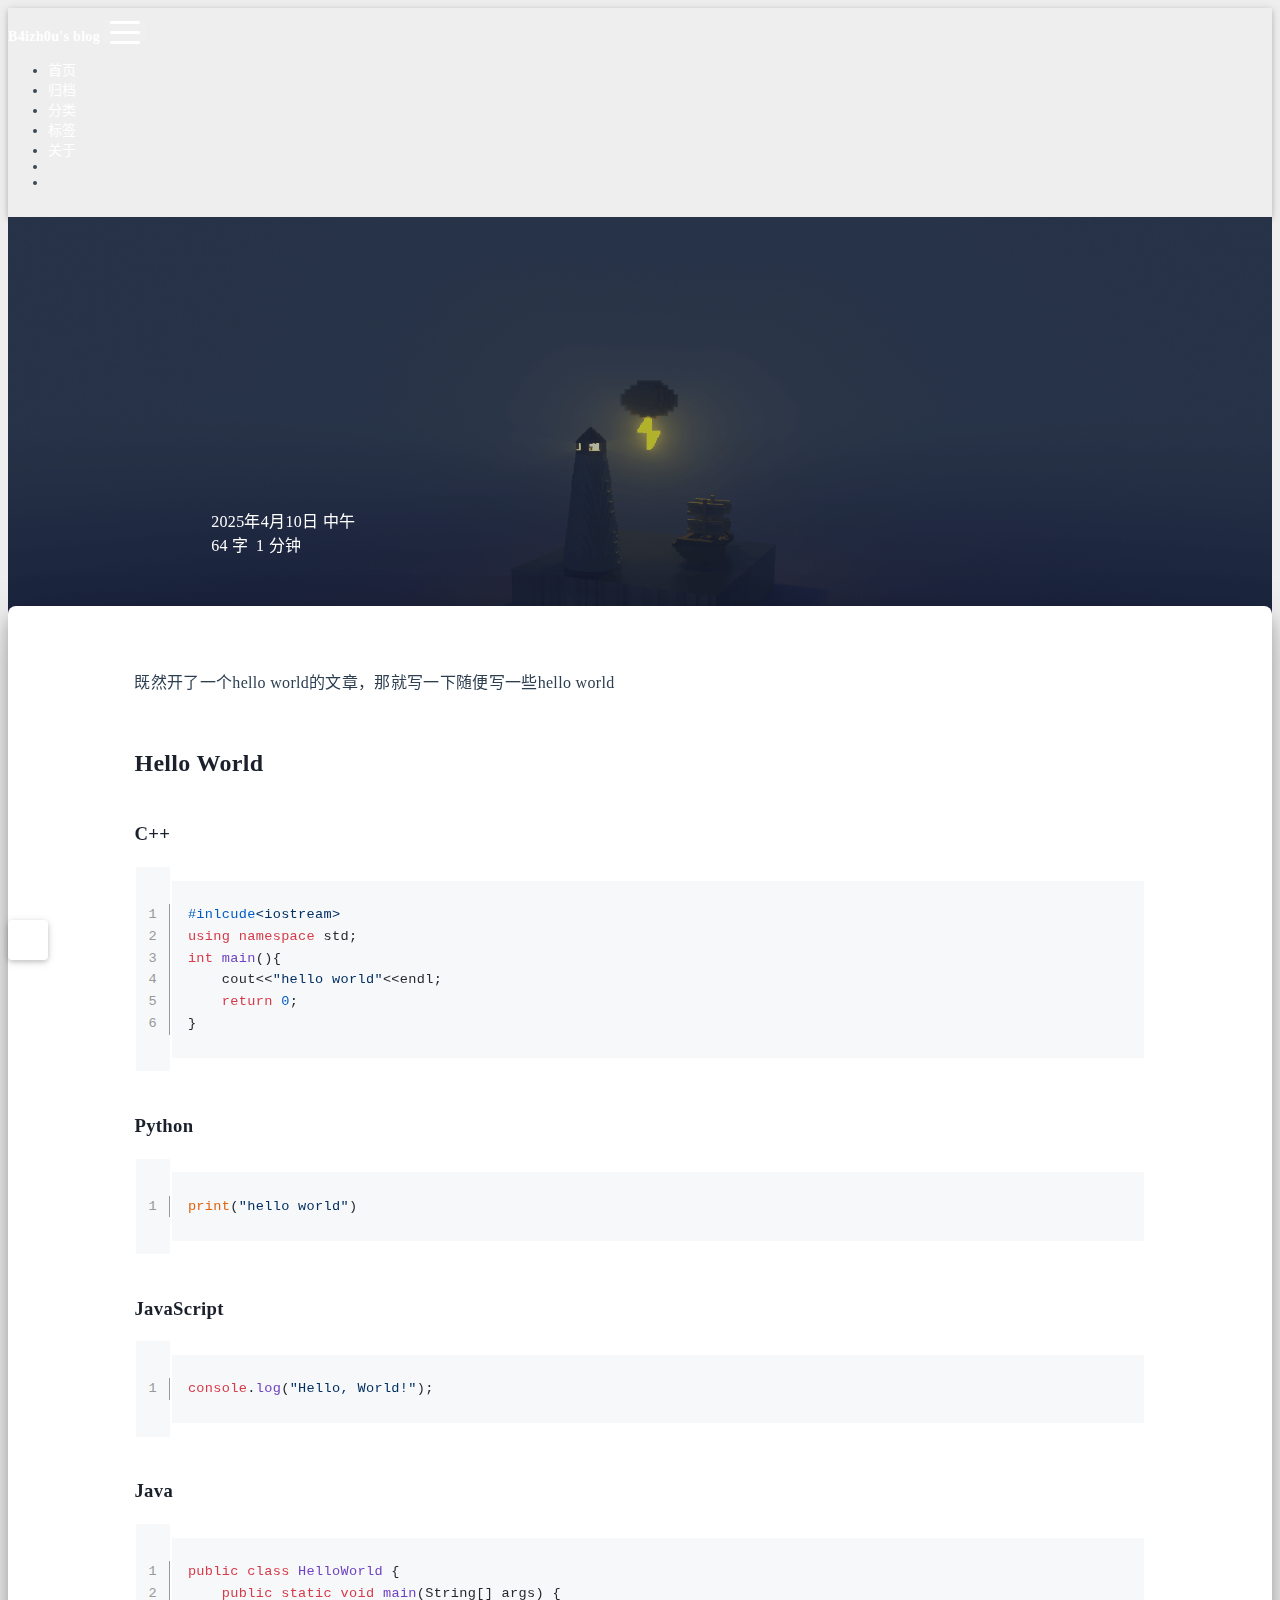
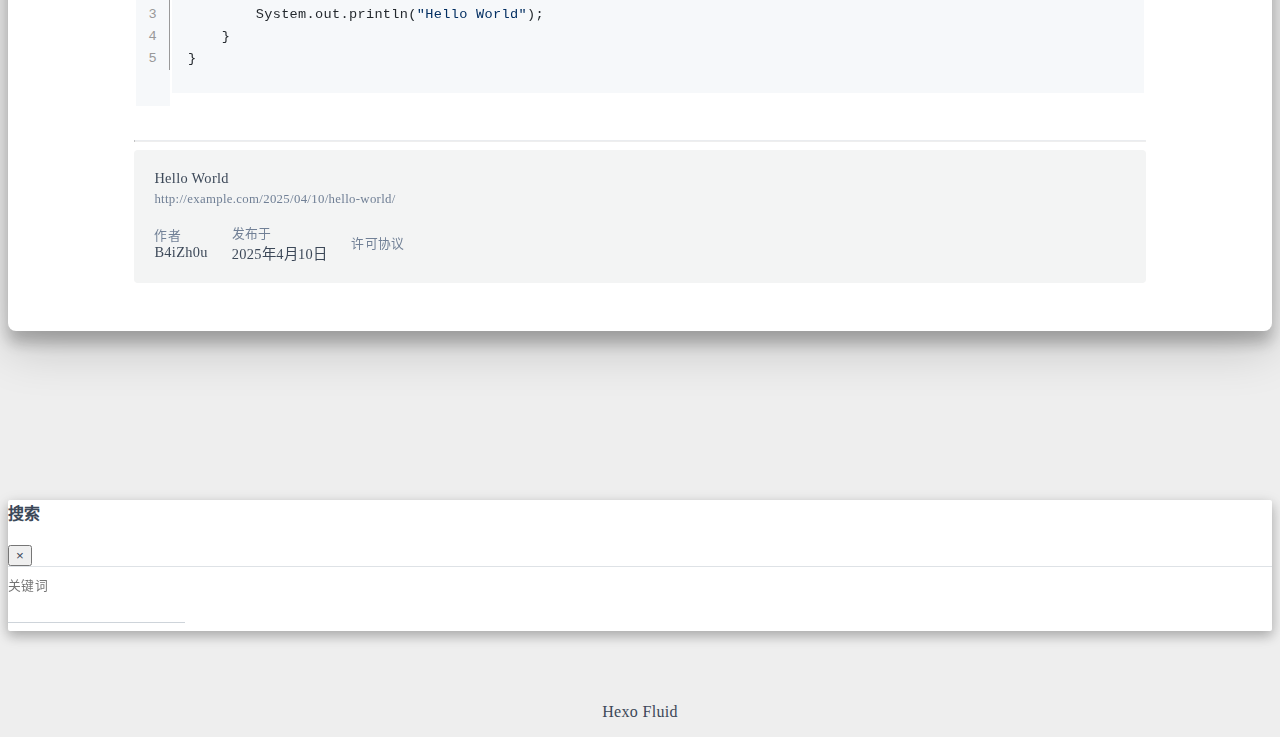
<file: 2025/04/10/hello-world/index.html>
<!DOCTYPE html>
<html lang="zh-CN" data-default-color-scheme=auto>



<head>
  <meta charset="UTF-8">

  <link rel="apple-touch-icon" sizes="76x76" href="/img/header.jpg">
  <link rel="icon" href="/img/header.jpg">
  

  <meta name="viewport" content="width=device-width, initial-scale=1.0, maximum-scale=5.0, shrink-to-fit=no">
  <meta http-equiv="x-ua-compatible" content="ie=edge">
  
  <meta name="theme-color" content="#489e72">
  <meta name="author" content="B4iZh0u">
  <meta name="keywords" content="">
  
    <meta name="description" content="既然开了一个hello world的文章，那就写一下随便写一些hello world">
<meta property="og:type" content="article">
<meta property="og:title" content="Hello World">
<meta property="og:url" content="http://example.com/2025/04/10/hello-world/index.html">
<meta property="og:site_name" content="B4izh0u">
<meta property="og:description" content="既然开了一个hello world的文章，那就写一下随便写一些hello world">
<meta property="og:locale" content="zh_CN">
<meta property="article:published_time" content="2025-04-10T04:00:00.000Z">
<meta property="article:modified_time" content="2025-04-10T08:32:38.570Z">
<meta property="article:author" content="B4iZh0u">
<meta name="twitter:card" content="summary_large_image">
  
  
  
  <title>Hello World - B4izh0u</title>

  <link  rel="stylesheet" href="https://lib.baomitu.com/twitter-bootstrap/4.6.1/css/bootstrap.min.css" />



  <link  rel="stylesheet" href="https://lib.baomitu.com/github-markdown-css/4.0.0/github-markdown.min.css" />

  <link  rel="stylesheet" href="https://lib.baomitu.com/hint.css/2.7.0/hint.min.css" />

  <link  rel="stylesheet" href="https://lib.baomitu.com/fancybox/3.5.7/jquery.fancybox.min.css" />



<!-- 主题依赖的图标库，不要自行修改 -->
<!-- Do not modify the link that theme dependent icons -->

<link rel="stylesheet" href="//at.alicdn.com/t/c/font_1749284_5i9bdhy70f8.css">



<link rel="stylesheet" href="//at.alicdn.com/t/c/font_1736178_k526ubmyhba.css">


<link  rel="stylesheet" href="/css/main.css" />


  <link id="highlight-css" rel="stylesheet" href="/css/highlight.css" />
  
    <link id="highlight-css-dark" rel="stylesheet" href="/css/highlight-dark.css" />
  




  <script id="fluid-configs">
    var Fluid = window.Fluid || {};
    Fluid.ctx = Object.assign({}, Fluid.ctx)
    var CONFIG = {"hostname":"example.com","root":"/","version":"1.9.8","typing":{"enable":true,"typeSpeed":70,"cursorChar":"_","loop":false,"scope":[]},"anchorjs":{"enable":true,"element":"h1,h2,h3,h4,h5,h6","placement":"left","visible":"hover","icon":""},"progressbar":{"enable":true,"height_px":3,"color":"#29d","options":{"showSpinner":false,"trickleSpeed":100}},"code_language":{"enable":true,"default":"TEXT"},"copy_btn":true,"image_caption":{"enable":true},"image_zoom":{"enable":true,"img_url_replace":["",""]},"toc":{"enable":true,"placement":"right","headingSelector":"h1,h2,h3,h4,h5,h6","collapseDepth":0},"lazyload":{"enable":true,"loading_img":"/img/loading.gif","onlypost":false,"offset_factor":2},"web_analytics":{"enable":false,"follow_dnt":true,"baidu":null,"google":{"measurement_id":null},"tencent":{"sid":null,"cid":null},"leancloud":{"app_id":null,"app_key":null,"server_url":null,"path":"window.location.pathname","ignore_local":false},"umami":{"src":null,"website_id":null,"domains":null,"start_time":"2024-01-01T00:00:00.000Z","token":null,"api_server":null}},"search_path":"/local-search.xml","include_content_in_search":true};

    if (CONFIG.web_analytics.follow_dnt) {
      var dntVal = navigator.doNotTrack || window.doNotTrack || navigator.msDoNotTrack;
      Fluid.ctx.dnt = dntVal && (dntVal.startsWith('1') || dntVal.startsWith('yes') || dntVal.startsWith('on'));
    }
  </script>
  <script  src="/js/utils.js" ></script>
  <script  src="/js/color-schema.js" ></script>
  


  
<meta name="generator" content="Hexo 7.3.0"></head>


<body>
  

  <header>
    

<div class="header-inner" style="height: 70vh;">
  <nav id="navbar" class="navbar fixed-top  navbar-expand-lg navbar-dark scrolling-navbar">
  <div class="container">
    <a class="navbar-brand" href="/">
      <strong>B4izh0u&#39;s blog</strong>
    </a>

    <button id="navbar-toggler-btn" class="navbar-toggler" type="button" data-toggle="collapse"
            data-target="#navbarSupportedContent"
            aria-controls="navbarSupportedContent" aria-expanded="false" aria-label="Toggle navigation">
      <div class="animated-icon"><span></span><span></span><span></span></div>
    </button>

    <!-- Collapsible content -->
    <div class="collapse navbar-collapse" id="navbarSupportedContent">
      <ul class="navbar-nav ml-auto text-center">
        
          
          
          
          
            <li class="nav-item">
              <a class="nav-link" href="/" target="_self">
                <i class="iconfont icon-home-fill"></i>
                <span>首页</span>
              </a>
            </li>
          
        
          
          
          
          
            <li class="nav-item">
              <a class="nav-link" href="/archives/" target="_self">
                <i class="iconfont icon-archive-fill"></i>
                <span>归档</span>
              </a>
            </li>
          
        
          
          
          
          
            <li class="nav-item">
              <a class="nav-link" href="/categories/" target="_self">
                <i class="iconfont icon-category-fill"></i>
                <span>分类</span>
              </a>
            </li>
          
        
          
          
          
          
            <li class="nav-item">
              <a class="nav-link" href="/tags/" target="_self">
                <i class="iconfont icon-tags-fill"></i>
                <span>标签</span>
              </a>
            </li>
          
        
          
          
          
          
            <li class="nav-item">
              <a class="nav-link" href="/about/" target="_self">
                <i class="iconfont icon-user-fill"></i>
                <span>关于</span>
              </a>
            </li>
          
        
        
          <li class="nav-item" id="search-btn">
            <a class="nav-link" target="_self" href="javascript:;" data-toggle="modal" data-target="#modalSearch" aria-label="Search">
              <i class="iconfont icon-search"></i>
            </a>
          </li>
          
        
        
          <li class="nav-item" id="color-toggle-btn">
            <a class="nav-link" target="_self" href="javascript:;" aria-label="Color Toggle">
              <i class="iconfont icon-dark" id="color-toggle-icon"></i>
            </a>
          </li>
        
      </ul>
    </div>
  </div>
</nav>

  

<div id="banner" class="banner" parallax=true
     style="background: url('/img/default.png') no-repeat center center; background-size: cover;">
  <div class="full-bg-img">
    <div class="mask flex-center" style="background-color: rgba(0, 0, 0, 0.3)">
      <div class="banner-text text-center fade-in-up">
        <div class="h2">
          
            <span id="subtitle" data-typed-text="Hello World"></span>
          
        </div>

        
          
  <div class="mt-3">
    
    
      <span class="post-meta">
        <i class="iconfont icon-date-fill" aria-hidden="true"></i>
        <time datetime="2025-04-10 12:00" pubdate>
          2025年4月10日 中午
        </time>
      </span>
    
  </div>

  <div class="mt-1">
    
      <span class="post-meta mr-2">
        <i class="iconfont icon-chart"></i>
        
          64 字
        
      </span>
    

    
      <span class="post-meta mr-2">
        <i class="iconfont icon-clock-fill"></i>
        
        
        
          1 分钟
        
      </span>
    

    
    
  </div>


        
      </div>

      
    </div>
  </div>
</div>

</div>

  </header>

  <main>
    
      

<div class="container-fluid nopadding-x">
  <div class="row nomargin-x">
    <div class="side-col d-none d-lg-block col-lg-2">
      

    </div>

    <div class="col-lg-8 nopadding-x-md">
      <div class="container nopadding-x-md" id="board-ctn">
        <div id="board">
          <article class="post-content mx-auto">
            <h1 id="seo-header">Hello World</h1>
            
            
              <div class="markdown-body">
                
                <p>既然开了一个hello world的文章，那就写一下随便写一些hello world</p>
<span id="more"></span>
<h2 id="Hello-World">Hello World</h2>
<h3 id="C">C++</h3>
<figure class="highlight cpp"><table><tr><td class="gutter"><pre><span class="line">1</span><br><span class="line">2</span><br><span class="line">3</span><br><span class="line">4</span><br><span class="line">5</span><br><span class="line">6</span><br></pre></td><td class="code"><pre><code class="hljs cpp"><span class="hljs-meta">#inlcude<span class="hljs-string">&lt;iostream&gt;</span></span><br><span class="hljs-keyword">using</span> <span class="hljs-keyword">namespace</span> std;<br><span class="hljs-function"><span class="hljs-type">int</span> <span class="hljs-title">main</span><span class="hljs-params">()</span></span>&#123;<br>    cout&lt;&lt;<span class="hljs-string">&quot;hello world&quot;</span>&lt;&lt;endl;<br>    <span class="hljs-keyword">return</span> <span class="hljs-number">0</span>;<br>&#125;<br></code></pre></td></tr></table></figure>
<h3 id="Python">Python</h3>
<figure class="highlight python"><table><tr><td class="gutter"><pre><span class="line">1</span><br></pre></td><td class="code"><pre><code class="hljs python"><span class="hljs-built_in">print</span>(<span class="hljs-string">&quot;hello world&quot;</span>)<br></code></pre></td></tr></table></figure>
<h3 id="JavaScript">JavaScript</h3>
<figure class="highlight js"><table><tr><td class="gutter"><pre><span class="line">1</span><br></pre></td><td class="code"><pre><code class="hljs js"><span class="hljs-variable language_">console</span>.<span class="hljs-title function_">log</span>(<span class="hljs-string">&quot;Hello, World!&quot;</span>);<br></code></pre></td></tr></table></figure>
<h3 id="Java">Java</h3>
<figure class="highlight java"><table><tr><td class="gutter"><pre><span class="line">1</span><br><span class="line">2</span><br><span class="line">3</span><br><span class="line">4</span><br><span class="line">5</span><br></pre></td><td class="code"><pre><code class="hljs java"><span class="hljs-keyword">public</span> <span class="hljs-keyword">class</span> <span class="hljs-title class_">HelloWorld</span> &#123;<br>    <span class="hljs-keyword">public</span> <span class="hljs-keyword">static</span> <span class="hljs-keyword">void</span> <span class="hljs-title function_">main</span><span class="hljs-params">(String[] args)</span> &#123;<br>        System.out.println(<span class="hljs-string">&quot;Hello World&quot;</span>);<br>    &#125;<br>&#125;<br></code></pre></td></tr></table></figure>
                
              </div>
            
            <hr/>
            <div>
              <div class="post-metas my-3">
  
  
</div>


              
  

  <div class="license-box my-3">
    <div class="license-title">
      <div>Hello World</div>
      <div>http://example.com/2025/04/10/hello-world/</div>
    </div>
    <div class="license-meta">
      
        <div class="license-meta-item">
          <div>作者</div>
          <div>B4iZh0u</div>
        </div>
      
      
        <div class="license-meta-item license-meta-date">
          <div>发布于</div>
          <div>2025年4月10日</div>
        </div>
      
      
      
        <div class="license-meta-item">
          <div>许可协议</div>
          <div>
            
              
              
                <a class="print-no-link" target="_blank" href="https://creativecommons.org/licenses/by/4.0/">
                  <span class="hint--top hint--rounded" aria-label="BY - 署名">
                    <i class="iconfont icon-cc-by"></i>
                  </span>
                </a>
              
            
          </div>
        </div>
      
    </div>
    <div class="license-icon iconfont"></div>
  </div>



              
                <div class="post-prevnext my-3">
                  <article class="post-prev col-6">
                    
                    
                  </article>
                  <article class="post-next col-6">
                    
                    
                  </article>
                </div>
              
            </div>

            
          </article>
        </div>
      </div>
    </div>

    <div class="side-col d-none d-lg-block col-lg-2">
      
  <aside class="sidebar" style="margin-left: -1rem">
    <div id="toc">
  <p class="toc-header">
    <i class="iconfont icon-list"></i>
    <span>目录</span>
  </p>
  <div class="toc-body" id="toc-body"></div>
</div>



  </aside>


    </div>
  </div>
</div>





  



  



  



  



  







    

    
      <a id="scroll-top-button" aria-label="TOP" href="#" role="button">
        <i class="iconfont icon-arrowup" aria-hidden="true"></i>
      </a>
    

    
      <div class="modal fade" id="modalSearch" tabindex="-1" role="dialog" aria-labelledby="ModalLabel"
     aria-hidden="true">
  <div class="modal-dialog modal-dialog-scrollable modal-lg" role="document">
    <div class="modal-content">
      <div class="modal-header text-center">
        <h4 class="modal-title w-100 font-weight-bold">搜索</h4>
        <button type="button" id="local-search-close" class="close" data-dismiss="modal" aria-label="Close">
          <span aria-hidden="true">&times;</span>
        </button>
      </div>
      <div class="modal-body mx-3">
        <div class="md-form mb-5">
          <input type="text" id="local-search-input" class="form-control validate">
          <label data-error="x" data-success="v" for="local-search-input">关键词</label>
        </div>
        <div class="list-group" id="local-search-result"></div>
      </div>
    </div>
  </div>
</div>

    

    
  </main>

  <footer>
    <div class="footer-inner">
  
    <div class="footer-content">
       <a href="https://hexo.io" target="_blank" rel="nofollow noopener"><span>Hexo</span></a> <i class="iconfont icon-love"></i> <a href="https://github.com/fluid-dev/hexo-theme-fluid" target="_blank" rel="nofollow noopener"><span>Fluid</span></a>
    </div>
  
  
  
</div>

  </footer>

  <!-- Scripts -->
  
  <script  src="https://lib.baomitu.com/nprogress/0.2.0/nprogress.min.js" ></script>
  <link  rel="stylesheet" href="https://lib.baomitu.com/nprogress/0.2.0/nprogress.min.css" />

  <script>
    NProgress.configure({"showSpinner":false,"trickleSpeed":100})
    NProgress.start()
    window.addEventListener('load', function() {
      NProgress.done();
    })
  </script>


<script  src="https://lib.baomitu.com/jquery/3.6.4/jquery.min.js" ></script>
<script  src="https://lib.baomitu.com/twitter-bootstrap/4.6.1/js/bootstrap.min.js" ></script>
<script  src="/js/events.js" ></script>
<script  src="/js/plugins.js" ></script>


  <script  src="https://lib.baomitu.com/typed.js/2.0.12/typed.min.js" ></script>
  <script>
    (function (window, document) {
      var typing = Fluid.plugins.typing;
      var subtitle = document.getElementById('subtitle');
      if (!subtitle || !typing) {
        return;
      }
      var text = subtitle.getAttribute('data-typed-text');
      
        typing(text);
      
    })(window, document);
  </script>




  
    <script  src="/js/img-lazyload.js" ></script>
  




  
<script>
  Fluid.utils.createScript('https://lib.baomitu.com/tocbot/4.20.1/tocbot.min.js', function() {
    var toc = jQuery('#toc');
    if (toc.length === 0 || !window.tocbot) { return; }
    var boardCtn = jQuery('#board-ctn');
    var boardTop = boardCtn.offset().top;

    window.tocbot.init(Object.assign({
      tocSelector     : '#toc-body',
      contentSelector : '.markdown-body',
      linkClass       : 'tocbot-link',
      activeLinkClass : 'tocbot-active-link',
      listClass       : 'tocbot-list',
      isCollapsedClass: 'tocbot-is-collapsed',
      collapsibleClass: 'tocbot-is-collapsible',
      scrollSmooth    : true,
      includeTitleTags: true,
      headingsOffset  : -boardTop,
    }, CONFIG.toc));
    if (toc.find('.toc-list-item').length > 0) {
      toc.css('visibility', 'visible');
    }

    Fluid.events.registerRefreshCallback(function() {
      if ('tocbot' in window) {
        tocbot.refresh();
        var toc = jQuery('#toc');
        if (toc.length === 0 || !tocbot) {
          return;
        }
        if (toc.find('.toc-list-item').length > 0) {
          toc.css('visibility', 'visible');
        }
      }
    });
  });
</script>


  <script src=https://lib.baomitu.com/clipboard.js/2.0.11/clipboard.min.js></script>

  <script>Fluid.plugins.codeWidget();</script>


  
<script>
  Fluid.utils.createScript('https://lib.baomitu.com/anchor-js/5.0.0/anchor.min.js', function() {
    window.anchors.options = {
      placement: CONFIG.anchorjs.placement,
      visible  : CONFIG.anchorjs.visible
    };
    if (CONFIG.anchorjs.icon) {
      window.anchors.options.icon = CONFIG.anchorjs.icon;
    }
    var el = (CONFIG.anchorjs.element || 'h1,h2,h3,h4,h5,h6').split(',');
    var res = [];
    for (var item of el) {
      res.push('.markdown-body > ' + item.trim());
    }
    if (CONFIG.anchorjs.placement === 'left') {
      window.anchors.options.class = 'anchorjs-link-left';
    }
    window.anchors.add(res.join(', '));

    Fluid.events.registerRefreshCallback(function() {
      if ('anchors' in window) {
        anchors.removeAll();
        var el = (CONFIG.anchorjs.element || 'h1,h2,h3,h4,h5,h6').split(',');
        var res = [];
        for (var item of el) {
          res.push('.markdown-body > ' + item.trim());
        }
        if (CONFIG.anchorjs.placement === 'left') {
          anchors.options.class = 'anchorjs-link-left';
        }
        anchors.add(res.join(', '));
      }
    });
  });
</script>


  
<script>
  Fluid.utils.createScript('https://lib.baomitu.com/fancybox/3.5.7/jquery.fancybox.min.js', function() {
    Fluid.plugins.fancyBox();
  });
</script>


  <script>Fluid.plugins.imageCaption();</script>

  <script  src="/js/local-search.js" ></script>





<!-- 主题的启动项，将它保持在最底部 -->
<!-- the boot of the theme, keep it at the bottom -->
<script  src="/js/boot.js" ></script>


  

  <noscript>
    <div class="noscript-warning">博客在允许 JavaScript 运行的环境下浏览效果更佳</div>
  </noscript>
</body>
</html>
</file>
<file: css/main.css>
.anchorjs-link {
  text-decoration: none !important;
  transition: opacity 0.2s ease-in-out;
}
.markdown-body h1:hover > .anchorjs-link,
h2:hover > .anchorjs-link,
h3:hover > .anchorjs-link,
h4:hover > .anchorjs-link,
h5:hover > .anchorjs-link,
h6:hover > .anchorjs-link {
  opacity: 1;
}
.banner {
  height: 100%;
  position: relative;
  overflow: hidden;
  cursor: default;
}
.banner .mask {
  position: absolute;
  width: 100%;
  height: 100%;
  background-color: rgba(0,0,0,0.3);
}
.banner[parallax="true"] {
  will-change: transform;
  -webkit-transform-style: preserve-3d;
  -webkit-backface-visibility: hidden;
  transition: transform 0.05s ease-out;
}
@media (max-width: 100vh) {
  .header-inner {
    max-height: 100vw;
  }
  #board {
    margin-top: -1rem !important;
  }
}
@media (max-width: 79.99vh) {
  .scroll-down-bar {
    display: none;
  }
}
#board {
  position: relative;
  margin-top: -2rem;
  padding: 3rem 0;
  background-color: var(--board-bg-color);
  transition: background-color 0.2s ease-in-out;
  border-radius: 0.5rem;
  z-index: 3;
  -webkit-box-shadow: 0 12px 15px 0 rgba(0,0,0,0.24), 0 17px 50px 0 rgba(0,0,0,0.19);
  box-shadow: 0 12px 15px 0 rgba(0,0,0,0.24), 0 17px 50px 0 rgba(0,0,0,0.19);
}
.code-widget {
  display: inline-block;
  background-color: transparent;
  font-size: 0.75rem;
  line-height: 1;
  font-weight: bold;
  padding: 0.3rem 0.1rem 0.1rem 0.1rem;
  position: absolute;
  right: 0.45rem;
  top: 0.15rem;
  z-index: 1;
}
.code-widget-light {
  color: #999;
}
.code-widget-dark {
  color: #bababa;
}
.copy-btn {
  cursor: pointer;
  user-select: none;
  -webkit-appearance: none;
  outline: none;
}
.copy-btn > i {
  font-size: 0.75rem !important;
  font-weight: 400;
  margin-right: 0.15rem;
  opacity: 0;
  transition: opacity 0.2s ease-in-out;
}
.markdown-body pre:hover > .copy-btn > i {
  opacity: 0.9;
}
.markdown-body pre:hover > .copy-btn,
.markdown-body pre:not(:hover) > .copy-btn {
  outline: none;
}
.license-box {
  background-color: rgba(27,31,35,0.05);
  transition: background-color 0.2s ease-in-out;
  border-radius: 4px;
  font-size: 0.9rem;
  overflow: hidden;
  padding: 1.25rem;
  position: relative;
  z-index: 1;
}
.license-box .license-icon {
  position: absolute;
  top: 50%;
  left: 100%;
}
.license-box .license-icon::after {
  content: "\e8e4";
  font-size: 12.5rem;
  line-height: 1;
  opacity: 0.1;
  position: relative;
  left: -0.85em;
  bottom: 0.5em;
  z-index: -1;
}
.license-box .license-title {
  margin-bottom: 1rem;
}
.license-box .license-title div:nth-child(1) {
  line-height: 1.2;
  margin-bottom: 0.25rem;
}
.license-box .license-title div:nth-child(2) {
  color: var(--sec-text-color);
  font-size: 0.8rem;
}
.license-box .license-meta {
  align-items: center;
  display: flex;
  flex-wrap: wrap;
  justify-content: flex-start;
}
.license-box .license-meta .license-meta-item {
  align-items: center;
  justify-content: center;
  margin-right: 1.5rem;
}
.license-box .license-meta .license-meta-item div:nth-child(1) {
  color: var(--sec-text-color);
  font-size: 0.8rem;
  font-weight: normal;
}
.license-box .license-meta .license-meta-item i.iconfont {
  font-size: 1rem;
}
@media (max-width: 575px) and (min-width: 425px) {
  .license-box .license-meta .license-meta-item {
    display: flex;
    justify-content: flex-start;
    flex-wrap: wrap;
    font-size: 0.8rem;
    flex: 0 0 50%;
    max-width: 50%;
    margin-right: 0;
  }
  .license-box .license-meta .license-meta-item div:nth-child(1) {
    margin-right: 0.5rem;
  }
  .license-box .license-meta .license-meta-date {
    order: -1;
  }
}
@media (max-width: 424px) {
  .license-box::after {
    top: -65px;
  }
  .license-box .license-meta {
    flex-direction: column;
    align-items: flex-start;
  }
  .license-box .license-meta .license-meta-item {
    display: flex;
    flex-wrap: wrap;
    font-size: 0.8rem;
  }
  .license-box .license-meta .license-meta-item div:nth-child(1) {
    margin-right: 0.5rem;
  }
}
.footer-inner {
  padding: 3rem 0 1rem 0;
  text-align: center;
}
.footer-inner > div:not(:first-child) {
  margin: 0.25rem 0;
  font-size: 0.85rem;
}
.footer-inner .statistics {
  display: flex;
  flex-direction: row;
  justify-content: center;
}
.footer-inner .statistics > span {
  flex: 1;
  margin: 0 0.25rem;
}
.footer-inner .statistics > *:nth-last-child(2):first-child {
  text-align: right;
}
.footer-inner .statistics > *:nth-last-child(2):first-child ~ * {
  text-align: left;
}
.footer-inner .beian {
  display: flex;
  flex-direction: row;
  justify-content: center;
}
.footer-inner .beian > * {
  margin: 0 0.25rem;
}
.footer-inner .beian-police {
  position: relative;
  overflow: hidden;
  display: inline-flex;
  align-items: center;
  justify-content: left;
}
.footer-inner .beian-police img {
  margin-right: 3px;
  width: 1rem;
  height: 1rem;
  margin-bottom: 0.1rem;
}
@media (max-width: 424px) {
  .footer-inner .statistics {
    flex-direction: column;
  }
  .footer-inner .statistics > *:nth-last-child(2):first-child {
    text-align: center;
  }
  .footer-inner .statistics > *:nth-last-child(2):first-child ~ * {
    text-align: center;
  }
  .footer-inner .beian {
    flex-direction: column;
  }
  .footer-inner .beian .beian-police {
    justify-content: center;
  }
  .footer-inner .beian > *:nth-last-child(2):first-child {
    text-align: center;
  }
  .footer-inner .beian > *:nth-last-child(2):first-child ~ * {
    text-align: center;
  }
}
sup > a::before,
.footnote-text::before {
  display: block;
  content: "";
  margin-top: -5rem;
  height: 5rem;
  width: 1px;
  visibility: hidden;
}
sup > a::before,
.footnote-text::before {
  display: inline-block;
}
.footnote-item::before {
  display: block;
  content: "";
  margin-top: -5rem;
  height: 5rem;
  width: 1px;
  visibility: hidden;
}
.footnote-list ol {
  list-style-type: none;
  counter-reset: sectioncounter;
  padding-left: 0.5rem;
  font-size: 0.95rem;
}
.footnote-list ol li:before {
  font-family: "Helvetica Neue", monospace, "Monaco";
  content: "[" counter(sectioncounter) "]";
  counter-increment: sectioncounter;
}
.footnote-list ol li+li {
  margin-top: 0.5rem;
}
.footnote-text {
  padding-left: 0.5em;
}
.navbar {
  background-color: transparent;
  font-size: 0.875rem;
  box-shadow: 0 2px 5px 0 rgba(0,0,0,0.16), 0 2px 10px 0 rgba(0,0,0,0.12);
  -webkit-box-shadow: 0 2px 5px 0 rgba(0,0,0,0.16), 0 2px 10px 0 rgba(0,0,0,0.12);
}
.navbar .navbar-brand {
  color: var(--navbar-text-color);
}
.navbar .navbar-toggler .animated-icon span {
  background-color: var(--navbar-text-color);
}
.navbar .nav-item .nav-link {
  display: block;
  color: var(--navbar-text-color);
  transition: color 0.2s ease-in-out, background-color 0.2s ease-in-out;
}
.navbar .nav-item .nav-link:hover {
  color: var(--link-hover-color);
}
.navbar .nav-item .nav-link:focus {
  color: var(--navbar-text-color);
}
.navbar .nav-item .nav-link i {
  font-size: 0.875rem;
  line-height: inherit;
}
.navbar .nav-item .nav-link i:only-child {
  margin: 0 0.2rem;
}
.navbar .navbar-toggler {
  border-width: 0;
  outline: 0;
}
.navbar.scrolling-navbar {
  will-change: background, padding;
  -webkit-transition: background 0.5s ease-in-out, padding 0.5s ease-in-out;
  transition: background 0.5s ease-in-out, padding 0.5s ease-in-out;
}
@media (min-width: 600px) {
  .navbar.scrolling-navbar {
    padding-top: 12px;
    padding-bottom: 12px;
  }
  .navbar.scrolling-navbar .navbar-nav > li {
    -webkit-transition-duration: 1s;
    transition-duration: 1s;
  }
}
.navbar.scrolling-navbar.top-nav-collapse {
  padding-top: 5px;
  padding-bottom: 5px;
}
.navbar .dropdown-menu {
  font-size: 0.875rem;
  color: var(--navbar-text-color);
  background-color: rgba(0,0,0,0.3);
  border: none;
  min-width: 8rem;
  -webkit-transition: background 0.5s ease-in-out, padding 0.5s ease-in-out;
  transition: background 0.5s ease-in-out, padding 0.5s ease-in-out;
}
@media (max-width: 991.98px) {
  .navbar .dropdown-menu {
    text-align: center;
  }
}
.navbar .dropdown-item {
  color: var(--navbar-text-color);
}
.navbar .dropdown-item:hover,
.navbar .dropdown-item:focus {
  color: var(--link-hover-color);
  background-color: rgba(0,0,0,0.1);
}
@media (min-width: 992px) {
  .navbar .dropdown:hover > .dropdown-menu {
    display: block;
  }
  .navbar .dropdown > .dropdown-toggle:active {
    pointer-events: none;
  }
  .navbar .dropdown-menu {
    top: 95%;
  }
}
.navbar .animated-icon {
  width: 30px;
  height: 20px;
  position: relative;
  margin: 0;
  -webkit-transform: rotate(0deg);
  -moz-transform: rotate(0deg);
  -o-transform: rotate(0deg);
  transform: rotate(0deg);
  -webkit-transition: 0.5s ease-in-out;
  -moz-transition: 0.5s ease-in-out;
  -o-transition: 0.5s ease-in-out;
  transition: 0.5s ease-in-out;
  cursor: pointer;
}
.navbar .animated-icon span {
  display: block;
  position: absolute;
  height: 3px;
  width: 100%;
  border-radius: 9px;
  opacity: 1;
  left: 0;
  -webkit-transform: rotate(0deg);
  -moz-transform: rotate(0deg);
  -o-transform: rotate(0deg);
  transform: rotate(0deg);
  -webkit-transition: 0.25s ease-in-out;
  -moz-transition: 0.25s ease-in-out;
  -o-transition: 0.25s ease-in-out;
  transition: 0.25s ease-in-out;
  background: #fff;
}
.navbar .animated-icon span:nth-child(1) {
  top: 0;
}
.navbar .animated-icon span:nth-child(2) {
  top: 10px;
}
.navbar .animated-icon span:nth-child(3) {
  top: 20px;
}
.navbar .animated-icon.open span:nth-child(1) {
  top: 11px;
  -webkit-transform: rotate(135deg);
  -moz-transform: rotate(135deg);
  -o-transform: rotate(135deg);
  transform: rotate(135deg);
}
.navbar .animated-icon.open span:nth-child(2) {
  opacity: 0;
  left: -60px;
}
.navbar .animated-icon.open span:nth-child(3) {
  top: 11px;
  -webkit-transform: rotate(-135deg);
  -moz-transform: rotate(-135deg);
  -o-transform: rotate(-135deg);
  transform: rotate(-135deg);
}
.navbar .dropdown-collapse,
.top-nav-collapse,
.navbar-col-show {
  background-color: var(--navbar-bg-color);
}
@media (max-width: 767px) {
  .navbar {
    font-size: 1rem;
    line-height: 2.5rem;
  }
}
.banner-text {
  color: var(--subtitle-color);
  max-width: calc(960px - 6rem);
  width: 80%;
  overflow-wrap: break-word;
}
.banner-text .typed-cursor {
  margin: 0 0.2rem;
}
@media (max-width: 767px) {
  #subtitle,
  .typed-cursor {
    font-size: 1.5rem;
  }
}
@media (max-width: 575px) {
  .banner-text {
    font-size: 0.9rem;
  }
  #subtitle,
  .typed-cursor {
    font-size: 1.35rem;
  }
}
.modal-dialog .modal-content {
  background-color: var(--board-bg-color);
  border: 0;
  border-radius: 0.125rem;
  -webkit-box-shadow: 0 5px 11px 0 rgba(0,0,0,0.18), 0 4px 15px 0 rgba(0,0,0,0.15);
  box-shadow: 0 5px 11px 0 rgba(0,0,0,0.18), 0 4px 15px 0 rgba(0,0,0,0.15);
}
.modal-dialog .modal-content .modal-header {
  border-bottom-color: var(--line-color);
  transition: border-bottom-color 0.2s ease-in-out;
}
.close {
  color: var(--text-color);
}
.close:hover {
  color: var(--link-hover-color);
}
.close:focus {
  outline: 0;
}
.modal-dialog .modal-content .modal-header {
  border-top-left-radius: 0.125rem;
  border-top-right-radius: 0.125rem;
  border-bottom: 1px solid #dee2e6;
}
.md-form {
  position: relative;
  margin-top: 1.5rem;
  margin-bottom: 1.5rem;
}
.md-form input[type] {
  -webkit-box-sizing: content-box;
  box-sizing: content-box;
  background-color: transparent;
  border: none;
  border-bottom: 1px solid #ced4da;
  border-radius: 0;
  outline: none;
  -webkit-box-shadow: none;
  box-shadow: none;
  transition: border-color 0.15s ease-in-out, box-shadow 0.15s ease-in-out, -webkit-box-shadow 0.15s ease-in-out;
}
.md-form input[type]:focus:not([readonly]) {
  border-bottom: 1px solid #4285f4;
  -webkit-box-shadow: 0 1px 0 0 #4285f4;
  box-shadow: 0 1px 0 0 #4285f4;
}
.md-form input[type]:focus:not([readonly]) + label {
  color: #4285f4;
}
.md-form input[type].valid,
.md-form input[type]:focus.valid {
  border-bottom: 1px solid #00c851;
  -webkit-box-shadow: 0 1px 0 0 #00c851;
  box-shadow: 0 1px 0 0 #00c851;
}
.md-form input[type].valid + label,
.md-form input[type]:focus.valid + label {
  color: #00c851;
}
.md-form input[type].invalid,
.md-form input[type]:focus.invalid {
  border-bottom: 1px solid #f44336;
  -webkit-box-shadow: 0 1px 0 0 #f44336;
  box-shadow: 0 1px 0 0 #f44336;
}
.md-form input[type].invalid + label,
.md-form input[type]:focus.invalid + label {
  color: #f44336;
}
.md-form input[type].validate {
  margin-bottom: 2.5rem;
}
.md-form input[type].form-control {
  height: auto;
  padding: 0.6rem 0 0.4rem 0;
  margin: 0 0 0.5rem 0;
  color: var(--text-color);
  background-color: transparent;
  border-radius: 0;
}
.md-form label {
  font-size: 0.8rem;
  position: absolute;
  top: -1rem;
  left: 0;
  color: #757575;
  cursor: text;
  transition: color 0.2s ease-out;
}
.modal-open[style] {
  padding-right: 0 !important;
  overflow: auto;
}
.modal-open[style] #navbar[style] {
  padding-right: 1rem !important;
}
#nprogress .bar {
  height: 3px !important;
  background-color: #29d !important;
}
#nprogress .peg {
  box-shadow: 0 0 14px #29d, 0 0 8px #29d !important;
}
@media (max-width: 575px) {
  #nprogress .bar {
    display: none;
  }
}
.noscript-warning {
  background-color: #f55;
  color: #fff;
  font-family: sans-serif;
  font-size: 1rem;
  font-weight: bold;
  position: fixed;
  left: 0;
  bottom: 0;
  text-align: center;
  width: 100%;
  z-index: 99;
}
.pagination {
  margin-top: 3rem;
  justify-content: center;
}
.pagination .space {
  align-self: flex-end;
}
.pagination .page-number,
.pagination .current,
.pagination .extend {
  outline: 0;
  border: 0;
  background-color: transparent;
  font-size: 0.9rem;
  padding: 0.5rem 0.75rem;
  line-height: 1.25;
  border-radius: 0.125rem;
}
.pagination .page-number {
  margin: 0 0.05rem;
}
.pagination .page-number:hover,
.pagination .current {
  transition: background-color 0.2s ease-in-out;
  background-color: var(--link-hover-bg-color);
}
.qr-trigger {
  cursor: pointer;
  position: relative;
}
.qr-trigger:hover .qr-img {
  display: block;
  transition: all 0.3s;
}
.qr-img {
  max-width: 12rem;
  position: absolute;
  right: -5.25rem;
  z-index: 99;
  display: none;
  border-radius: 0.2rem;
  background-color: transparent;
  box-shadow: 0 0 20px -5px rgba(158,158,158,0.2);
}
.scroll-down-bar {
  position: absolute;
  width: 100%;
  height: 6rem;
  text-align: center;
  cursor: pointer;
  bottom: 0;
}
.scroll-down-bar i.iconfont {
  font-size: 2rem;
  font-weight: bold;
  display: inline-block;
  position: relative;
  padding-top: 2rem;
  color: var(--subtitle-color);
  transform: translateZ(0);
  animation: scroll-down 1.5s infinite;
}
#scroll-top-button {
  position: fixed;
  z-index: 99;
  background: var(--board-bg-color);
  transition: background-color 0.2s ease-in-out, bottom 0.3s ease;
  border-radius: 4px;
  min-width: 40px;
  min-height: 40px;
  bottom: -60px;
  outline: none;
  display: flex;
  display: -webkit-flex;
  align-items: center;
  box-shadow: 0 2px 5px 0 rgba(0,0,0,0.16), 0 2px 10px 0 rgba(0,0,0,0.12);
}
#scroll-top-button i {
  font-size: 32px;
  margin: auto;
  color: var(--sec-text-color);
}
#scroll-top-button:hover i,
#scroll-top-button:active i {
  animation-name: scroll-top;
  animation-duration: 1s;
  animation-delay: 0.1s;
  animation-timing-function: ease-in-out;
  animation-iteration-count: infinite;
  animation-fill-mode: forwards;
  animation-direction: alternate;
}
#local-search-result .search-list-title {
  border-left: 3px solid #0d47a1;
}
#local-search-result .search-list-content {
  padding: 0 1.25rem;
}
#local-search-result .search-word {
  color: #ff4500;
}
#toc {
  visibility: hidden;
}
.toc-header {
  margin-bottom: 0.5rem;
  font-weight: bold;
  line-height: 1.2;
}
.toc-header,
.toc-header > i {
  font-size: 1.25rem;
}
.toc-body {
  max-height: 75vh;
  overflow-y: auto;
  overflow: -moz-scrollbars-none;
  -ms-overflow-style: none;
}
.toc-body ol {
  list-style: none;
  padding-inline-start: 1rem;
}
.toc-body::-webkit-scrollbar {
  display: none;
}
.tocbot-list {
  position: relative;
}
.tocbot-list ol {
  list-style: none;
  padding-left: 1rem;
}
.tocbot-list a {
  font-size: 0.95rem;
}
.tocbot-link {
  color: var(--text-color);
}
.tocbot-active-link {
  font-weight: bold;
  color: var(--link-hover-color);
}
.tocbot-is-collapsed {
  max-height: 0;
}
.tocbot-is-collapsible {
  overflow: hidden;
  transition: all 0.3s ease-in-out;
}
.toc-list-item {
  white-space: nowrap;
  overflow: hidden;
  text-overflow: ellipsis;
}
.toc-list-item.is-active-li::before {
  height: 1rem;
  margin: 0.25rem 0;
  visibility: visible;
}
.toc-list-item::before {
  width: 0.15rem;
  height: 0.2rem;
  position: absolute;
  left: 0.25rem;
  content: "";
  border-radius: 2px;
  margin: 0.65rem 0;
  background: var(--link-hover-color);
  visibility: hidden;
  transition: height 0.1s ease-in-out, margin 0.1s ease-in-out, visibility 0.1s ease-in-out;
}
.sidebar {
  position: -webkit-sticky;
  position: sticky;
  top: 2rem;
  padding: 3rem 0;
}
html {
  font-size: 16px;
  letter-spacing: 0.02em;
}
html,
body {
  height: 100%;
  font-family: var(--font-family-sans-serif);
  overflow-wrap: break-word;
}
body {
  transition: color 0.2s ease-in-out, background-color 0.2s ease-in-out;
  background-color: var(--body-bg-color);
  color: var(--text-color);
  -webkit-font-smoothing: antialiased;
  -moz-osx-font-smoothing: grayscale;
}
body a {
  color: var(--text-color);
  text-decoration: none;
  cursor: pointer;
  transition: color 0.2s ease-in-out, background-color 0.2s ease-in-out;
}
body a:hover {
  color: var(--link-hover-color);
  text-decoration: none;
  transition: color 0.2s ease-in-out, background-color 0.2s ease-in-out;
}
code {
  color: inherit;
}
table {
  font-size: inherit;
  color: var(--post-text-color);
}
img[lazyload] {
  object-fit: cover;
}
*[align="left"] {
  text-align: left;
}
*[align="center"] {
  text-align: center;
}
*[align="right"] {
  text-align: right;
}
::-webkit-scrollbar {
  width: 6px;
  height: 6px;
}
::-webkit-scrollbar-thumb {
  background-color: var(--scrollbar-color);
  border-radius: 6px;
}
::-webkit-scrollbar-thumb:hover {
  background-color: var(--scrollbar-hover-color);
}
::-webkit-scrollbar-corner {
  background-color: transparent;
}
label {
  margin-bottom: 0;
}
i.iconfont {
  font-size: 1em;
  line-height: 1;
}
:root {
  --color-mode: "light";
  --body-bg-color: #eee;
  --board-bg-color: #fff;
  --text-color: #3c4858;
  --sec-text-color: #718096;
  --post-text-color: #2c3e50;
  --post-heading-color: #1a202c;
  --post-link-color: #0366d6;
  --link-hover-color: #30a9de;
  --link-hover-bg-color: #f8f9fa;
  --line-color: #eaecef;
  --navbar-bg-color: #2f4154;
  --navbar-text-color: #fff;
  --subtitle-color: #fff;
  --scrollbar-color: #c4c6c9;
  --scrollbar-hover-color: #a6a6a6;
  --button-bg-color: transparent;
  --button-hover-bg-color: #f2f3f5;
  --highlight-bg-color: #f6f8fa;
  --inlinecode-bg-color: rgba(175,184,193,0.2);
  --fold-title-color: #3c4858;
  --fold-border-color: #eaecef;
}
@media (prefers-color-scheme: dark) {
  :root {
    --color-mode: "dark";
  }
  :root:not([data-user-color-scheme]) {
    --body-bg-color: #181c27;
    --board-bg-color: #252d38;
    --text-color: #c4c6c9;
    --sec-text-color: #a7a9ad;
    --post-text-color: #c4c6c9;
    --post-heading-color: #c4c6c9;
    --post-link-color: #1589e9;
    --link-hover-color: #30a9de;
    --link-hover-bg-color: #364151;
    --line-color: #435266;
    --navbar-bg-color: #1f3144;
    --navbar-text-color: #d0d0d0;
    --subtitle-color: #d0d0d0;
    --scrollbar-color: #687582;
    --scrollbar-hover-color: #9da8b3;
    --button-bg-color: transparent;
    --button-hover-bg-color: #46647e;
    --highlight-bg-color: #303030;
    --inlinecode-bg-color: rgba(99,110,123,0.4);
    --fold-title-color: #c4c6c9;
    --fold-border-color: #435266;
  }
  :root:not([data-user-color-scheme]) img {
    -webkit-filter: brightness(0.9);
    filter: brightness(0.9);
    transition: filter 0.2s ease-in-out;
  }
  :root:not([data-user-color-scheme]) .license-box {
    background-color: rgba(62,75,94,0.35);
    transition: background-color 0.2s ease-in-out;
  }
  :root:not([data-user-color-scheme]) .gt-comment-admin .gt-comment-content {
    background-color: transparent;
    transition: background-color 0.2s ease-in-out;
  }
}
@media not print {
  [data-user-color-scheme="dark"] {
    --body-bg-color: #181c27;
    --board-bg-color: #252d38;
    --text-color: #c4c6c9;
    --sec-text-color: #a7a9ad;
    --post-text-color: #c4c6c9;
    --post-heading-color: #c4c6c9;
    --post-link-color: #1589e9;
    --link-hover-color: #30a9de;
    --link-hover-bg-color: #364151;
    --line-color: #435266;
    --navbar-bg-color: #1f3144;
    --navbar-text-color: #d0d0d0;
    --subtitle-color: #d0d0d0;
    --scrollbar-color: #687582;
    --scrollbar-hover-color: #9da8b3;
    --button-bg-color: transparent;
    --button-hover-bg-color: #46647e;
    --highlight-bg-color: #303030;
    --inlinecode-bg-color: rgba(99,110,123,0.4);
    --fold-title-color: #c4c6c9;
    --fold-border-color: #435266;
  }
  [data-user-color-scheme="dark"] img {
    -webkit-filter: brightness(0.9);
    filter: brightness(0.9);
    transition: filter 0.2s ease-in-out;
  }
  [data-user-color-scheme="dark"] .license-box {
    background-color: rgba(62,75,94,0.35);
    transition: background-color 0.2s ease-in-out;
  }
  [data-user-color-scheme="dark"] .gt-comment-admin .gt-comment-content {
    background-color: transparent;
    transition: background-color 0.2s ease-in-out;
  }
}
@media print {
  :root {
    --color-mode: "light";
  }
}
.fade-in-up {
  -webkit-animation-name: fade-in-up;
  animation-name: fade-in-up;
}
.hidden-mobile {
  display: block;
}
.visible-mobile {
  display: none;
}
@media (max-width: 575px) {
  .hidden-mobile {
    display: none;
  }
  .visible-mobile {
    display: block;
  }
}
.nomargin-x {
  margin-left: 0 !important;
  margin-right: 0 !important;
}
.nopadding-x {
  padding-left: 0 !important;
  padding-right: 0 !important;
}
@media (max-width: 767px) {
  .nopadding-x-md {
    padding-left: 0 !important;
    padding-right: 0 !important;
  }
}
.flex-center {
  display: -webkit-box;
  display: -ms-flexbox;
  display: flex;
  -webkit-box-align: center;
  -ms-flex-align: center;
  align-items: center;
  -webkit-box-pack: center;
  -ms-flex-pack: center;
  justify-content: center;
  height: 100%;
}
.hover-with-bg {
  display: inline-block;
  line-height: 1;
}
.hover-with-bg:hover {
  background-color: var(--link-hover-bg-color);
  transition-duration: 0.2s;
  transition-timing-function: ease-in-out;
  border-radius: 0.2rem;
}
@-moz-keyframes fade-in-up {
  from {
    opacity: 0;
    -webkit-transform: translate3d(0, 100%, 0);
    transform: translate3d(0, 100%, 0);
  }
  to {
    opacity: 1;
    -webkit-transform: translate3d(0, 0, 0);
    transform: translate3d(0, 0, 0);
  }
}
@-webkit-keyframes fade-in-up {
  from {
    opacity: 0;
    -webkit-transform: translate3d(0, 100%, 0);
    transform: translate3d(0, 100%, 0);
  }
  to {
    opacity: 1;
    -webkit-transform: translate3d(0, 0, 0);
    transform: translate3d(0, 0, 0);
  }
}
@-o-keyframes fade-in-up {
  from {
    opacity: 0;
    -webkit-transform: translate3d(0, 100%, 0);
    transform: translate3d(0, 100%, 0);
  }
  to {
    opacity: 1;
    -webkit-transform: translate3d(0, 0, 0);
    transform: translate3d(0, 0, 0);
  }
}
@keyframes fade-in-up {
  from {
    opacity: 0;
    -webkit-transform: translate3d(0, 100%, 0);
    transform: translate3d(0, 100%, 0);
  }
  to {
    opacity: 1;
    -webkit-transform: translate3d(0, 0, 0);
    transform: translate3d(0, 0, 0);
  }
}
@-moz-keyframes scroll-down {
  0% {
    opacity: 0.8;
    top: 0;
  }
  50% {
    opacity: 0.4;
    top: -1em;
  }
  100% {
    opacity: 0.8;
    top: 0;
  }
}
@-webkit-keyframes scroll-down {
  0% {
    opacity: 0.8;
    top: 0;
  }
  50% {
    opacity: 0.4;
    top: -1em;
  }
  100% {
    opacity: 0.8;
    top: 0;
  }
}
@-o-keyframes scroll-down {
  0% {
    opacity: 0.8;
    top: 0;
  }
  50% {
    opacity: 0.4;
    top: -1em;
  }
  100% {
    opacity: 0.8;
    top: 0;
  }
}
@keyframes scroll-down {
  0% {
    opacity: 0.8;
    top: 0;
  }
  50% {
    opacity: 0.4;
    top: -1em;
  }
  100% {
    opacity: 0.8;
    top: 0;
  }
}
@-moz-keyframes scroll-top {
  0% {
    -webkit-transform: translateY(0);
    transform: translateY(0);
  }
  50% {
    -webkit-transform: translateY(-0.35rem);
    transform: translateY(-0.35rem);
  }
  100% {
    -webkit-transform: translateY(0);
    transform: translateY(0);
  }
}
@-webkit-keyframes scroll-top {
  0% {
    -webkit-transform: translateY(0);
    transform: translateY(0);
  }
  50% {
    -webkit-transform: translateY(-0.35rem);
    transform: translateY(-0.35rem);
  }
  100% {
    -webkit-transform: translateY(0);
    transform: translateY(0);
  }
}
@-o-keyframes scroll-top {
  0% {
    -webkit-transform: translateY(0);
    transform: translateY(0);
  }
  50% {
    -webkit-transform: translateY(-0.35rem);
    transform: translateY(-0.35rem);
  }
  100% {
    -webkit-transform: translateY(0);
    transform: translateY(0);
  }
}
@keyframes scroll-top {
  0% {
    -webkit-transform: translateY(0);
    transform: translateY(0);
  }
  50% {
    -webkit-transform: translateY(-0.35rem);
    transform: translateY(-0.35rem);
  }
  100% {
    -webkit-transform: translateY(0);
    transform: translateY(0);
  }
}
@media print {
  header,
  footer,
  .side-col,
  #scroll-top-button,
  .post-prevnext,
  #comments {
    display: none !important;
  }
  .markdown-body a:not([href^='#']):not([href^='javascript:']):not(.print-no-link)::after {
    content: ' (' attr(href) ')';
    font-size: 0.8rem;
    color: var(--post-text-color);
    opacity: 0.8;
  }
  .markdown-body > h1,
  .markdown-body h2 {
    border-bottom-color: transparent !important;
  }
  .markdown-body > h1,
  .markdown-body h2,
  .markdown-body h3,
  .markdown-body h4,
  .markdown-body h5,
  .markdown-body h6 {
    margin-top: 1.25em !important;
    margin-bottom: 0.25em !important;
  }
  .markdown-body [data-anchorjs-icon]::after {
    display: none;
  }
  .markdown-body figure.highlight table,
  .markdown-body figure.highlight tbody,
  .markdown-body figure.highlight tr,
  .markdown-body figure.highlight td.code,
  .markdown-body figure.highlight td.code pre {
    width: 100% !important;
    display: block !important;
  }
  .markdown-body figure.highlight pre > code {
    white-space: pre-wrap;
  }
  .markdown-body figure.highlight .gutter,
  .markdown-body figure.highlight .code-widget {
    display: none !important;
  }
  .post-metas a {
    text-decoration: none;
  }
}
@media not print {
  #seo-header {
    display: none;
  }
}
.index-card {
  margin-bottom: 2.5rem;
}
.index-img img {
  display: block;
  width: 100%;
  height: 10rem;
  object-fit: cover;
  box-shadow: 0 5px 11px 0 rgba(0,0,0,0.18), 0 4px 15px 0 rgba(0,0,0,0.15);
  border-radius: 0.25rem;
  background-color: transparent;
}
.index-info {
  display: flex;
  flex-direction: column;
  justify-content: space-between;
  padding-top: 0.5rem;
  padding-bottom: 0.5rem;
}
.index-header {
  color: var(--text-color);
  font-size: 1.5rem;
  font-weight: bold;
  line-height: 1.4;
  white-space: nowrap;
  overflow: hidden;
  text-overflow: ellipsis;
  margin-bottom: 0.25rem;
}
.index-header .index-pin {
  color: var(--text-color);
  font-size: 1.5rem;
  margin-right: 0.15rem;
}
.index-btm {
  color: var(--sec-text-color);
}
.index-btm a {
  color: var(--sec-text-color);
}
.index-excerpt {
  color: var(--sec-text-color);
  margin: 0.5rem 0;
  height: calc(1.4rem * 3);
  overflow: hidden;
  display: flex;
}
.index-excerpt > div {
  width: 100%;
  line-height: 1.4rem;
  word-break: break-word;
  display: -webkit-box;
  -webkit-box-orient: vertical;
  -webkit-line-clamp: 3;
}
.index-excerpt__noimg {
  height: auto;
  max-height: calc(1.4rem * 3);
}
@media (max-width: 767px) {
  .index-info {
    padding-top: 1.25rem;
  }
  .index-header {
    font-size: 1.25rem;
    white-space: normal;
    overflow: hidden;
    word-break: break-word;
    display: -webkit-box;
    -webkit-box-orient: vertical;
    -webkit-line-clamp: 2;
  }
  .index-header .index-pin {
    font-size: 1.25rem;
  }
  .index-excerpt {
    height: auto;
    max-height: calc(1.4rem * 3);
    margin: 0.25rem 0;
  }
}
#valine.v[data-class=v] .status-bar,
#valine.v[data-class=v] .veditor,
#valine.v[data-class=v] .vinput,
#valine.v[data-class=v] .vbtn,
#valine.v[data-class=v] p,
#valine.v[data-class=v] pre code {
  color: var(--text-color);
}
#valine.v[data-class=v] .vinput::placeholder {
  color: var(--sec-text-color);
}
#valine.v[data-class=v] .vicon {
  fill: var(--text-color);
}
.gt-container .gt-comment-content:hover {
  -webkit-box-shadow: none;
  box-shadow: none;
}
.gt-container .gt-comment-body {
  color: var(--text-color) !important;
  transition: color 0.2s ease-in-out;
}
#remark-km423lmfdslkm34-back {
  z-index: 1030;
}
#remark-km423lmfdslkm34-node {
  z-index: 1031;
}
.markdown-body .highlight pre,
.markdown-body pre {
  padding: 1.45rem 1rem;
}
.markdown-body pre code.hljs {
  padding: 0;
}
.markdown-body pre[class*="language-"] {
  padding-top: 1.45rem;
  padding-bottom: 1.45rem;
  padding-right: 1rem;
  line-height: 1.5;
  margin-bottom: 1rem;
}
.markdown-body .code-wrapper {
  position: relative;
  border-radius: 4px;
  margin-bottom: 1rem;
}
.markdown-body .hljs,
.markdown-body .highlight pre,
.markdown-body .code-wrapper pre,
.markdown-body figure.highlight td.gutter {
  transition: color 0.2s ease-in-out, background-color 0.2s ease-in-out;
  background-color: var(--highlight-bg-color);
}
pre[class*=language-].line-numbers {
  position: initial;
}
figure {
  margin: 1rem 0;
}
figure.highlight {
  position: relative;
}
figure.highlight table {
  border: 0;
  margin: 0;
  width: auto;
  border-radius: 4px;
}
figure.highlight td {
  border: 0;
  padding: 0;
}
figure.highlight tr {
  border: 0;
}
figure.highlight td.code {
  width: 100%;
}
figure.highlight td.gutter {
  display: table-cell;
  position: -webkit-sticky;
  position: sticky;
  left: 0;
  z-index: 1;
}
figure.highlight td.gutter pre {
  text-align: right;
  padding: 0 0.75rem;
  border-radius: initial;
  border-right: 1px solid #999;
}
figure.highlight td.gutter pre span.line {
  color: #999;
}
figure.highlight td.code > pre {
  border-top-left-radius: 0;
  border-bottom-left-radius: 0;
}
.markdown-body {
  font-size: 1rem;
  line-height: 1.6;
  font-family: var(--font-family-sans-serif);
  margin-bottom: 2rem;
  color: var(--post-text-color);
}
.markdown-body > h1,
.markdown-body h2 {
  border-bottom-color: var(--line-color);
}
.markdown-body > h1,
.markdown-body h2,
.markdown-body h3,
.markdown-body h4,
.markdown-body h5,
.markdown-body h6 {
  color: var(--post-heading-color);
  transition: color 0.2s ease-in-out, border-bottom-color 0.2s ease-in-out;
  font-weight: bold;
  margin-bottom: 0.75em;
  margin-top: 2em;
}
.markdown-body > h1::before,
.markdown-body h2::before,
.markdown-body h3::before,
.markdown-body h4::before,
.markdown-body h5::before,
.markdown-body h6::before {
  display: block;
  content: "";
  margin-top: -5rem;
  height: 5rem;
  width: 1px;
  visibility: hidden;
}
.markdown-body > h1:focus,
.markdown-body h2:focus,
.markdown-body h3:focus,
.markdown-body h4:focus,
.markdown-body h5:focus,
.markdown-body h6:focus {
  outline: none;
}
.markdown-body a {
  color: var(--post-link-color);
}
.markdown-body strong {
  font-weight: bold;
}
.markdown-body code {
  tab-size: 4;
  background-color: var(--inlinecode-bg-color);
  transition: background-color 0.2s ease-in-out;
}
.markdown-body table tr {
  background-color: var(--board-bg-color);
  transition: background-color 0.2s ease-in-out;
}
.markdown-body table tr:nth-child(2n) {
  background-color: var(--board-bg-color);
  transition: background-color 0.2s ease-in-out;
}
.markdown-body table th,
.markdown-body table td {
  border-color: var(--line-color);
  transition: border-color 0.2s ease-in-out;
}
.markdown-body pre {
  font-size: 85% !important;
}
.markdown-body pre .mermaid {
  text-align: center;
}
.markdown-body pre .mermaid > svg {
  min-width: 100%;
}
.markdown-body p > img,
.markdown-body p > a > img,
.markdown-body figure > img,
.markdown-body figure > a > img {
  max-width: 90%;
  margin: 1.5rem auto;
  display: block;
  box-shadow: 0 5px 11px 0 rgba(0,0,0,0.18), 0 4px 15px 0 rgba(0,0,0,0.15);
  border-radius: 4px;
  background-color: transparent;
}
.markdown-body blockquote {
  color: var(--sec-text-color);
}
.markdown-body details {
  cursor: pointer;
}
.markdown-body details summary {
  outline: none;
}
hr,
.markdown-body hr {
  background-color: initial;
  border-top: 1px solid var(--line-color);
  transition: border-top-color 0.2s ease-in-out;
}
.markdown-body hr {
  height: 0;
  margin: 2rem 0;
}
.markdown-body figcaption.image-caption {
  font-size: 0.8rem;
  color: var(--post-text-color);
  opacity: 0.65;
  line-height: 1;
  margin: -0.75rem auto 2rem;
  text-align: center;
}
.markdown-body figcaption:not(.image-caption) {
  display: none;
}
.post-content,
post-custom {
  box-sizing: border-box;
  padding-left: 10%;
  padding-right: 10%;
}
@media (max-width: 767px) {
  .post-content,
  post-custom {
    padding-left: 2rem;
    padding-right: 2rem;
  }
  .page-content,
  .post-content {
    overflow: hidden;
  }
}
@media (max-width: 424px) {
  .post-content,
  post-custom {
    padding-left: 1rem;
    padding-right: 1rem;
  }
  .page-content,
  .post-content {
    overflow: hidden;
  }
  .anchorjs-link-left {
    opacity: 0 !important;
  }
}
.page-content strong,
.post-content strong {
  font-weight: bold;
}
.page-content > *:nth-child(2),
.post-content > *:nth-child(2) {
  margin-top: 0;
}
.page-content img,
.post-content img {
  object-fit: cover;
  max-width: 100%;
}
.post-metas {
  display: flex;
  flex-wrap: wrap;
  font-size: 0.9rem;
}
.post-meta > *:not(.hover-with-bg) {
  margin-right: 0.2rem;
}
.post-prevnext {
  display: flex;
  flex-wrap: wrap;
  justify-content: space-between;
  font-size: 0.9rem;
  margin-left: -0.35rem;
  margin-right: -0.35rem;
}
.post-prevnext .post-prev,
.post-prevnext .post-next {
  display: flex;
  padding-left: 0;
  padding-right: 0;
}
.post-prevnext .post-prev i,
.post-prevnext .post-next i {
  font-size: 1.5rem;
}
.post-prevnext .post-prev a,
.post-prevnext .post-next a {
  display: flex;
  align-items: center;
}
.post-prevnext .post-prev .hidden-mobile,
.post-prevnext .post-next .hidden-mobile {
  display: -webkit-box;
  -webkit-box-orient: vertical;
  -webkit-line-clamp: 2;
  text-overflow: ellipsis;
  overflow: hidden;
}
@media (max-width: 575px) {
  .post-prevnext .post-prev .hidden-mobile,
  .post-prevnext .post-next .hidden-mobile {
    display: none;
  }
}
.post-prevnext .post-prev:hover i,
.post-prevnext .post-prev:active i,
.post-prevnext .post-next:hover i,
.post-prevnext .post-next:active i {
  -webkit-animation-duration: 1s;
  animation-duration: 1s;
  -webkit-animation-delay: 0.1s;
  animation-delay: 0.1s;
  -webkit-animation-timing-function: ease-in-out;
  animation-timing-function: ease-in-out;
  -webkit-animation-iteration-count: infinite;
  animation-iteration-count: infinite;
  -webkit-animation-fill-mode: forwards;
  animation-fill-mode: forwards;
  -webkit-animation-direction: alternate;
  animation-direction: alternate;
}
.post-prevnext .post-prev:hover i,
.post-prevnext .post-prev:active i {
  -webkit-animation-name: post-prev-anim;
  animation-name: post-prev-anim;
}
.post-prevnext .post-next:hover i,
.post-prevnext .post-next:active i {
  -webkit-animation-name: post-next-anim;
  animation-name: post-next-anim;
}
.post-prevnext .post-next {
  justify-content: flex-end;
}
.post-prevnext .fa-chevron-left {
  margin-right: 0.5rem;
}
.post-prevnext .fa-chevron-right {
  margin-left: 0.5rem;
}
#seo-header {
  color: var(--post-heading-color);
  font-weight: bold;
  margin-top: 0.5em;
  margin-bottom: 0.75em;
  border-bottom-color: var(--line-color);
  border-bottom-style: solid;
  border-bottom-width: 2px;
  line-height: 1.5;
}
.custom,
#comments {
  margin-top: 2rem;
}
#comments noscript {
  display: block;
  text-align: center;
  padding: 2rem 0;
}
.visitors {
  font-size: 0.8em;
  padding: 0.45rem;
  float: right;
}
a.fancybox:hover {
  text-decoration: none;
}
mjx-container,
.mjx-container {
  overflow-x: auto;
  overflow-y: hidden !important;
  padding: 0.5em 0;
}
mjx-container:focus,
.mjx-container:focus,
mjx-container svg:focus,
.mjx-container svg:focus {
  outline: none;
}
.mjx-char {
  line-height: 1;
}
.katex-block {
  overflow-x: auto;
}
.katex,
.mjx-mrow {
  white-space: pre-wrap !important;
}
.footnote-ref [class*=hint--][aria-label]:after {
  max-width: 12rem;
  white-space: nowrap;
  overflow: hidden;
  text-overflow: ellipsis;
}
@-moz-keyframes post-prev-anim {
  0% {
    -webkit-transform: translateX(0);
    transform: translateX(0);
  }
  50% {
    -webkit-transform: translateX(-0.35rem);
    transform: translateX(-0.35rem);
  }
  100% {
    -webkit-transform: translateX(0);
    transform: translateX(0);
  }
}
@-webkit-keyframes post-prev-anim {
  0% {
    -webkit-transform: translateX(0);
    transform: translateX(0);
  }
  50% {
    -webkit-transform: translateX(-0.35rem);
    transform: translateX(-0.35rem);
  }
  100% {
    -webkit-transform: translateX(0);
    transform: translateX(0);
  }
}
@-o-keyframes post-prev-anim {
  0% {
    -webkit-transform: translateX(0);
    transform: translateX(0);
  }
  50% {
    -webkit-transform: translateX(-0.35rem);
    transform: translateX(-0.35rem);
  }
  100% {
    -webkit-transform: translateX(0);
    transform: translateX(0);
  }
}
@keyframes post-prev-anim {
  0% {
    -webkit-transform: translateX(0);
    transform: translateX(0);
  }
  50% {
    -webkit-transform: translateX(-0.35rem);
    transform: translateX(-0.35rem);
  }
  100% {
    -webkit-transform: translateX(0);
    transform: translateX(0);
  }
}
@-moz-keyframes post-next-anim {
  0% {
    -webkit-transform: translateX(0);
    transform: translateX(0);
  }
  50% {
    -webkit-transform: translateX(0.35rem);
    transform: translateX(0.35rem);
  }
  100% {
    -webkit-transform: translateX(0);
    transform: translateX(0);
  }
}
@-webkit-keyframes post-next-anim {
  0% {
    -webkit-transform: translateX(0);
    transform: translateX(0);
  }
  50% {
    -webkit-transform: translateX(0.35rem);
    transform: translateX(0.35rem);
  }
  100% {
    -webkit-transform: translateX(0);
    transform: translateX(0);
  }
}
@-o-keyframes post-next-anim {
  0% {
    -webkit-transform: translateX(0);
    transform: translateX(0);
  }
  50% {
    -webkit-transform: translateX(0.35rem);
    transform: translateX(0.35rem);
  }
  100% {
    -webkit-transform: translateX(0);
    transform: translateX(0);
  }
}
@keyframes post-next-anim {
  0% {
    -webkit-transform: translateX(0);
    transform: translateX(0);
  }
  50% {
    -webkit-transform: translateX(0.35rem);
    transform: translateX(0.35rem);
  }
  100% {
    -webkit-transform: translateX(0);
    transform: translateX(0);
  }
}
.fold {
  margin: 1rem 0;
  border: 0.5px solid var(--fold-border-color);
  position: relative;
  clear: both;
  border-radius: 0.125rem;
}
.fold .fold-title {
  color: var(--fold-title-color);
  padding: 0.5rem 0.75rem;
  font-size: 0.9rem;
  font-weight: bold;
  border-radius: 0.125rem;
}
.fold .fold-title:not(.collapsed) > .fold-arrow {
  transform: rotate(90deg);
  transform-origin: center center;
}
.fold .fold-title .fold-arrow {
  display: inline-block;
  margin-right: 0.35rem;
  transition: transform 0.3s ease-out;
}
.fold .fold-content {
  padding: 1rem 1rem;
}
.fold .fold-content > *:last-child {
  margin-bottom: 0;
}
.fold-default,
.fold-secondary {
  background-color: rgba(187,187,187,0.25);
}
.fold-primary {
  background-color: rgba(183,160,224,0.25);
}
.fold-info {
  background-color: rgba(160,197,228,0.25);
}
.fold-success {
  background-color: rgba(174,220,174,0.25);
}
.fold-warning {
  background-color: rgba(248,214,166,0.25);
}
.fold-danger {
  background-color: rgba(236,169,167,0.25);
}
.fold-light {
  background-color: rgba(254,254,254,0.25);
}
.note {
  padding: 0.75rem;
  border-left: 0.35rem solid;
  border-radius: 0.25rem;
  margin: 1.5rem 0;
  color: var(--text-color);
  transition: color 0.2s ease-in-out;
  font-size: 0.9rem;
}
.note a {
  color: var(--text-color);
  transition: color 0.2s ease-in-out;
}
.note *:last-child {
  margin-bottom: 0;
}
.note-default,
.note-secondary {
  background-color: rgba(187,187,187,0.25);
  border-color: #777;
}
.note-primary {
  background-color: rgba(183,160,224,0.25);
  border-color: #6f42c1;
}
.note-success {
  background-color: rgba(174,220,174,0.25);
  border-color: #5cb85c;
}
.note-danger {
  background-color: rgba(236,169,167,0.25);
  border-color: #d9534f;
}
.note-warning {
  background-color: rgba(248,214,166,0.25);
  border-color: #f0ad4e;
}
.note-info {
  background-color: rgba(160,197,228,0.25);
  border-color: #428bca;
}
.note-light {
  background-color: rgba(254,254,254,0.25);
  border-color: #0f0f0f;
}
.label {
  display: inline;
  border-radius: 3px;
  font-size: 85%;
  margin: 0;
  padding: 0.2em 0.4em;
  color: var(--text-color);
  transition: color 0.2s ease-in-out;
}
.label-default,
.label-secondary {
  background-color: rgba(187,187,187,0.25);
}
.label-primary {
  background-color: rgba(183,160,224,0.25);
}
.label-info {
  background-color: rgba(160,197,228,0.25);
}
.label-success {
  background-color: rgba(174,220,174,0.25);
}
.label-warning {
  background-color: rgba(248,214,166,0.25);
}
.label-danger {
  background-color: rgba(236,169,167,0.25);
}
.markdown-body .btn {
  border: 1px solid var(--line-color);
  background-color: var(--button-bg-color);
  color: var(--text-color);
  transition: color 0.2s ease-in-out, background 0.2s ease-in-out, border-color 0.2s ease-in-out;
  border-radius: 0.25rem;
  display: inline-block;
  font-size: 0.875em;
  line-height: 2;
  padding: 0 0.75rem;
  margin-bottom: 1rem;
}
.markdown-body .btn:hover {
  background-color: var(--button-hover-bg-color);
  text-decoration: none;
}
.group-image-container {
  margin: 1.5rem auto;
}
.group-image-container img {
  margin: 0 auto;
  border-radius: 3px;
  background-color: transparent;
  box-shadow: 0 3px 9px 0 rgba(0,0,0,0.15), 0 3px 9px 0 rgba(0,0,0,0.15);
}
.group-image-row {
  margin-bottom: 0.5rem;
  display: flex;
  justify-content: center;
}
.group-image-wrap {
  flex: 1;
  display: flex;
  justify-content: center;
}
.group-image-wrap:not(:last-child) {
  margin-right: 0.25rem;
}
input[type=checkbox] {
  margin: 0 0.2em 0.2em 0;
  vertical-align: middle;
}
.list-group a ~ p.h5 {
  margin-top: 1rem;
}
.list-group-item {
  display: flex;
  background-color: transparent;
  border: 0;
}
.list-group-item time {
  flex: 0 0 5rem;
}
.list-group-item .list-group-item-title {
  white-space: nowrap;
  overflow: hidden;
  text-overflow: ellipsis;
}
@media (max-width: 575px) {
  .list-group-item {
    font-size: 0.95rem;
    padding: 0.5rem 0.75rem;
  }
  .list-group-item time {
    flex: 0 0 4rem;
  }
}
.list-group-item-action {
  color: var(--text-color);
}
.list-group-item-action:focus,
.list-group-item-action:hover {
  color: var(--link-hover-color);
  background-color: var(--link-hover-bg-color);
}
.about-avatar {
  position: relative;
  margin: -8rem auto 1rem;
  width: 10rem;
  height: 10rem;
  z-index: 3;
}
.about-avatar img {
  width: 100%;
  height: 100%;
  border-radius: 50%;
  background-color: transparent;
  object-fit: cover;
  box-shadow: 0 2px 5px 0 rgba(0,0,0,0.16), 0 2px 10px 0 rgba(0,0,0,0.12);
}
.about-info > div {
  margin-bottom: 0.5rem;
}
.about-name {
  font-size: 1.75rem;
  font-weight: bold;
}
.about-intro {
  font-size: 1rem;
}
.about-icons > a:not(:last-child) {
  margin-right: 0.5rem;
}
.about-icons > a > i {
  font-size: 1.5rem;
}
.category-bar .category-list {
  max-height: 85vh;
  overflow-y: auto;
  overflow-x: hidden;
}
.category-bar .category-list::-webkit-scrollbar {
  display: none;
}
.category-bar .category-list > .category-sub > a {
  font-weight: bold;
  font-size: 1.2rem;
}
.category-bar .category-list .category-item-action i {
  margin: 0;
}
.category-bar .category-list .category-subitem.list-group-item {
  padding-left: 0.5rem;
  padding-right: 0;
}
.category-bar .category-list .category-collapse .category-post-list {
  margin-top: 0.25rem;
  margin-bottom: 0.5rem;
}
.category-bar .category-list .category-collapse .category-post {
  font-size: 0.9rem;
  line-height: 1.75;
}
.category-bar .category-list .category-item-action:hover {
  background-color: initial;
}
.category-bar .list-group-item {
  padding: 0;
}
.category-bar .list-group-item.active {
  color: var(--link-hover-color);
  background-color: initial;
  font-weight: bold;
  font-family: "iconfont";
  font-style: normal;
  -webkit-font-smoothing: antialiased;
}
.category-bar .list-group-item.active::before {
  content: "\e61f";
  font-weight: initial;
  margin-right: 0.25rem;
}
.category-bar .list-group-count {
  margin-left: 0.2rem;
  margin-right: 0.2rem;
  font-size: 0.9em;
}
.category-bar .list-group-item-action:focus,
.category-bar .list-group-item-action:hover {
  background-color: initial;
}
.category-chains {
  display: flex;
  flex-wrap: wrap;
}
.category-chains > *:not(:last-child) {
  margin-right: 1em;
}
.category:not(:last-child) {
  margin-bottom: 1rem;
}
.category .category-item,
.category .category-subitem {
  font-weight: bold;
  display: flex;
  align-items: center;
}
.category .category-item {
  font-size: 1.25rem;
}
.category .category-subitem {
  font-size: 1.1rem;
}
.category .category-collapse {
  padding-left: 1.25rem;
  width: 100%;
}
.category .category-count {
  font-size: 0.9rem;
  font-weight: initial;
  min-width: 1.3em;
  line-height: 1.3em;
  display: flex;
  align-items: center;
}
.category .category-count i {
  padding-right: 0.25rem;
}
.category .category-count span {
  width: 2rem;
}
.category .category-post {
  white-space: nowrap;
  overflow: hidden;
  text-overflow: ellipsis;
}
.category .category-item-action:not(.collapsed) > i {
  transform: rotate(90deg);
  transform-origin: center center;
}
.category .category-item-action i {
  transition: transform 0.3s ease-out;
  display: inline-block;
  margin-left: 0.25rem;
}
.category .category-item-action .category:hover {
  z-index: 1;
  color: var(--link-hover-color);
  text-decoration: none;
  background-color: var(--link-hover-bg-color);
}
.category .row {
  margin-left: 0;
  margin-right: 0;
}
.tagcloud {
  padding: 1rem 5%;
}
.tagcloud a {
  display: inline-block;
  padding: 0.5rem;
}
.tagcloud a:hover {
  color: var(--link-hover-color) !important;
}
.links .card {
  box-shadow: none;
  min-width: 33%;
  background-color: transparent;
  border: 0;
}
.links .card-body {
  margin: 1rem 0;
  padding: 1rem;
  border-radius: 0.3rem;
  display: block;
  width: 100%;
  height: 100%;
}
.links .card-body:hover .link-avatar {
  transform: scale(1.1);
}
.links .card-content {
  display: flex;
  flex-wrap: nowrap;
  width: 100%;
  height: 3.5rem;
}
.link-avatar {
  flex: none;
  width: 3rem;
  height: 3rem;
  margin-right: 0.75rem;
  object-fit: cover;
  transition-duration: 0.2s;
  transition-timing-function: ease-in-out;
}
.link-avatar img {
  width: 100%;
  height: 100%;
  border-radius: 50%;
  background-color: transparent;
  object-fit: cover;
}
.link-text {
  flex: 1;
  display: grid;
  flex-direction: column;
  line-height: 1.5;
}
.link-title {
  overflow: hidden;
  text-overflow: ellipsis;
  white-space: nowrap;
  color: var(--text-color);
  font-weight: bold;
}
.link-intro {
  max-height: 2rem;
  font-size: 0.85rem;
  line-height: 1.2;
  color: var(--sec-text-color);
  display: -webkit-box;
  -webkit-box-orient: vertical;
  -webkit-line-clamp: 2;
  text-overflow: ellipsis;
  overflow: hidden;
}
@media (max-width: 767px) {
  .links {
    display: flex;
    flex-direction: column;
    justify-content: center;
    align-items: center;
  }
  .links .card {
    padding-left: 2rem;
    padding-right: 2rem;
  }
}
@media (min-width: 768px) {
  .link-text:only-child {
    margin-left: 1rem;
  }
}
</file>
<file: css/highlight.css>
pre code.hljs {
  display: block;
  overflow-x: auto;
  padding: 1em
}
code.hljs {
  padding: 3px 5px
}
/*!
  Theme: GitHub
  Description: Light theme as seen on github.com
  Author: github.com
  Maintainer: @Hirse
  Updated: 2021-05-15

  Outdated base version: https://github.com/primer/github-syntax-light
  Current colors taken from GitHub's CSS
*/
.hljs {
  color: #24292e;
  background: #ffffff
}
.hljs-doctag,
.hljs-keyword,
.hljs-meta .hljs-keyword,
.hljs-template-tag,
.hljs-template-variable,
.hljs-type,
.hljs-variable.language_ {
  /* prettylights-syntax-keyword */
  color: #d73a49
}
.hljs-title,
.hljs-title.class_,
.hljs-title.class_.inherited__,
.hljs-title.function_ {
  /* prettylights-syntax-entity */
  color: #6f42c1
}
.hljs-attr,
.hljs-attribute,
.hljs-literal,
.hljs-meta,
.hljs-number,
.hljs-operator,
.hljs-variable,
.hljs-selector-attr,
.hljs-selector-class,
.hljs-selector-id {
  /* prettylights-syntax-constant */
  color: #005cc5
}
.hljs-regexp,
.hljs-string,
.hljs-meta .hljs-string {
  /* prettylights-syntax-string */
  color: #032f62
}
.hljs-built_in,
.hljs-symbol {
  /* prettylights-syntax-variable */
  color: #e36209
}
.hljs-comment,
.hljs-code,
.hljs-formula {
  /* prettylights-syntax-comment */
  color: #6a737d
}
.hljs-name,
.hljs-quote,
.hljs-selector-tag,
.hljs-selector-pseudo {
  /* prettylights-syntax-entity-tag */
  color: #22863a
}
.hljs-subst {
  /* prettylights-syntax-storage-modifier-import */
  color: #24292e
}
.hljs-section {
  /* prettylights-syntax-markup-heading */
  color: #005cc5;
  font-weight: bold
}
.hljs-bullet {
  /* prettylights-syntax-markup-list */
  color: #735c0f
}
.hljs-emphasis {
  /* prettylights-syntax-markup-italic */
  color: #24292e;
  font-style: italic
}
.hljs-strong {
  /* prettylights-syntax-markup-bold */
  color: #24292e;
  font-weight: bold
}
.hljs-addition {
  /* prettylights-syntax-markup-inserted */
  color: #22863a;
  background-color: #f0fff4
}
.hljs-deletion {
  /* prettylights-syntax-markup-deleted */
  color: #b31d28;
  background-color: #ffeef0
}
.hljs-char.escape_,
.hljs-link,
.hljs-params,
.hljs-property,
.hljs-punctuation,
.hljs-tag {
  /* purposely ignored */
  
}
</file>
<file: css/highlight-dark.css>
pre code.hljs {
  display: block;
  overflow-x: auto;
  padding: 1em
}
code.hljs {
  padding: 3px 5px
}
/*

Dark style from softwaremaniacs.org (c) Ivan Sagalaev <Maniac@SoftwareManiacs.Org>

*/
.hljs {
  color: #ddd;
  background: #303030
}
.hljs-keyword,
.hljs-selector-tag,
.hljs-literal,
.hljs-section,
.hljs-link {
  color: white
}
.hljs-subst {
  /* default */
  
}
.hljs-string,
.hljs-title,
.hljs-name,
.hljs-type,
.hljs-attribute,
.hljs-symbol,
.hljs-bullet,
.hljs-built_in,
.hljs-addition,
.hljs-variable,
.hljs-template-tag,
.hljs-template-variable {
  color: #d88
}
.hljs-comment,
.hljs-quote,
.hljs-deletion,
.hljs-meta {
  color: #979797
}
.hljs-keyword,
.hljs-selector-tag,
.hljs-literal,
.hljs-title,
.hljs-section,
.hljs-doctag,
.hljs-type,
.hljs-name,
.hljs-strong {
  font-weight: bold
}
.hljs-emphasis {
  font-style: italic
}
</file>
